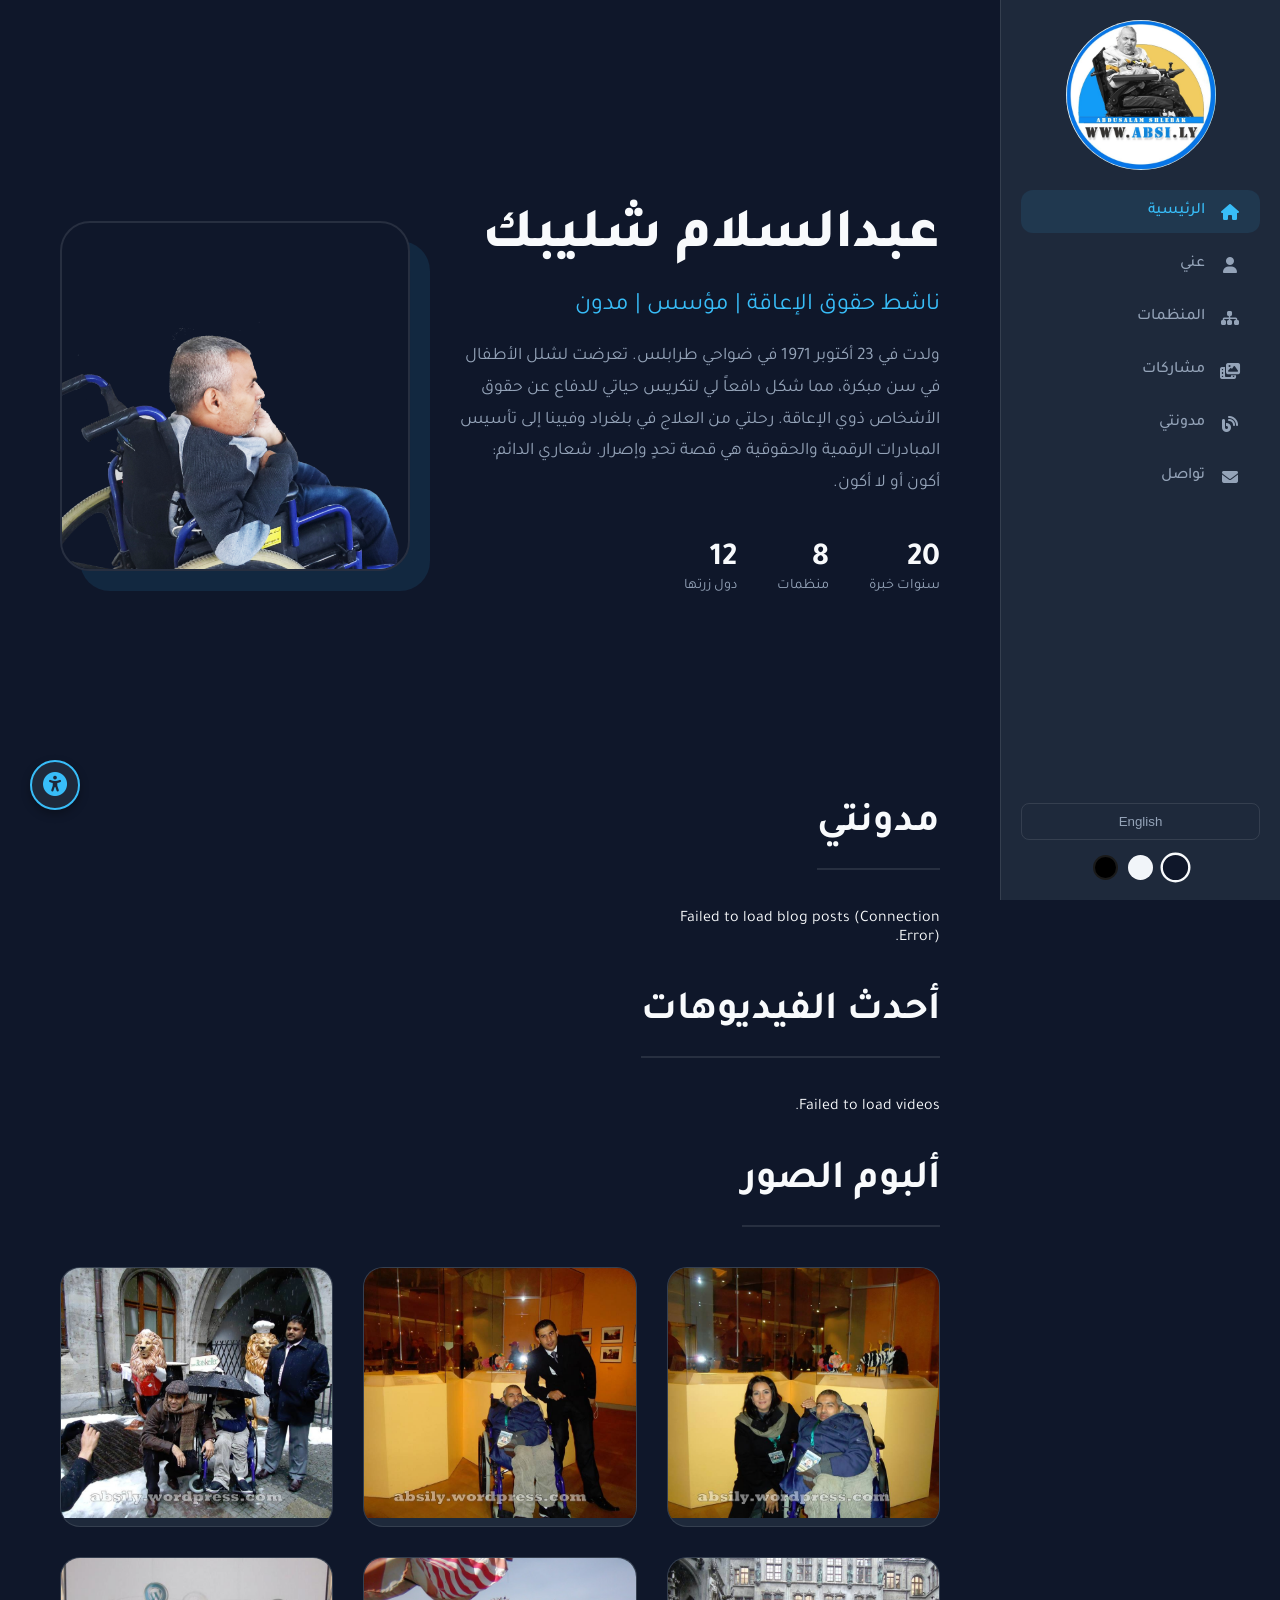
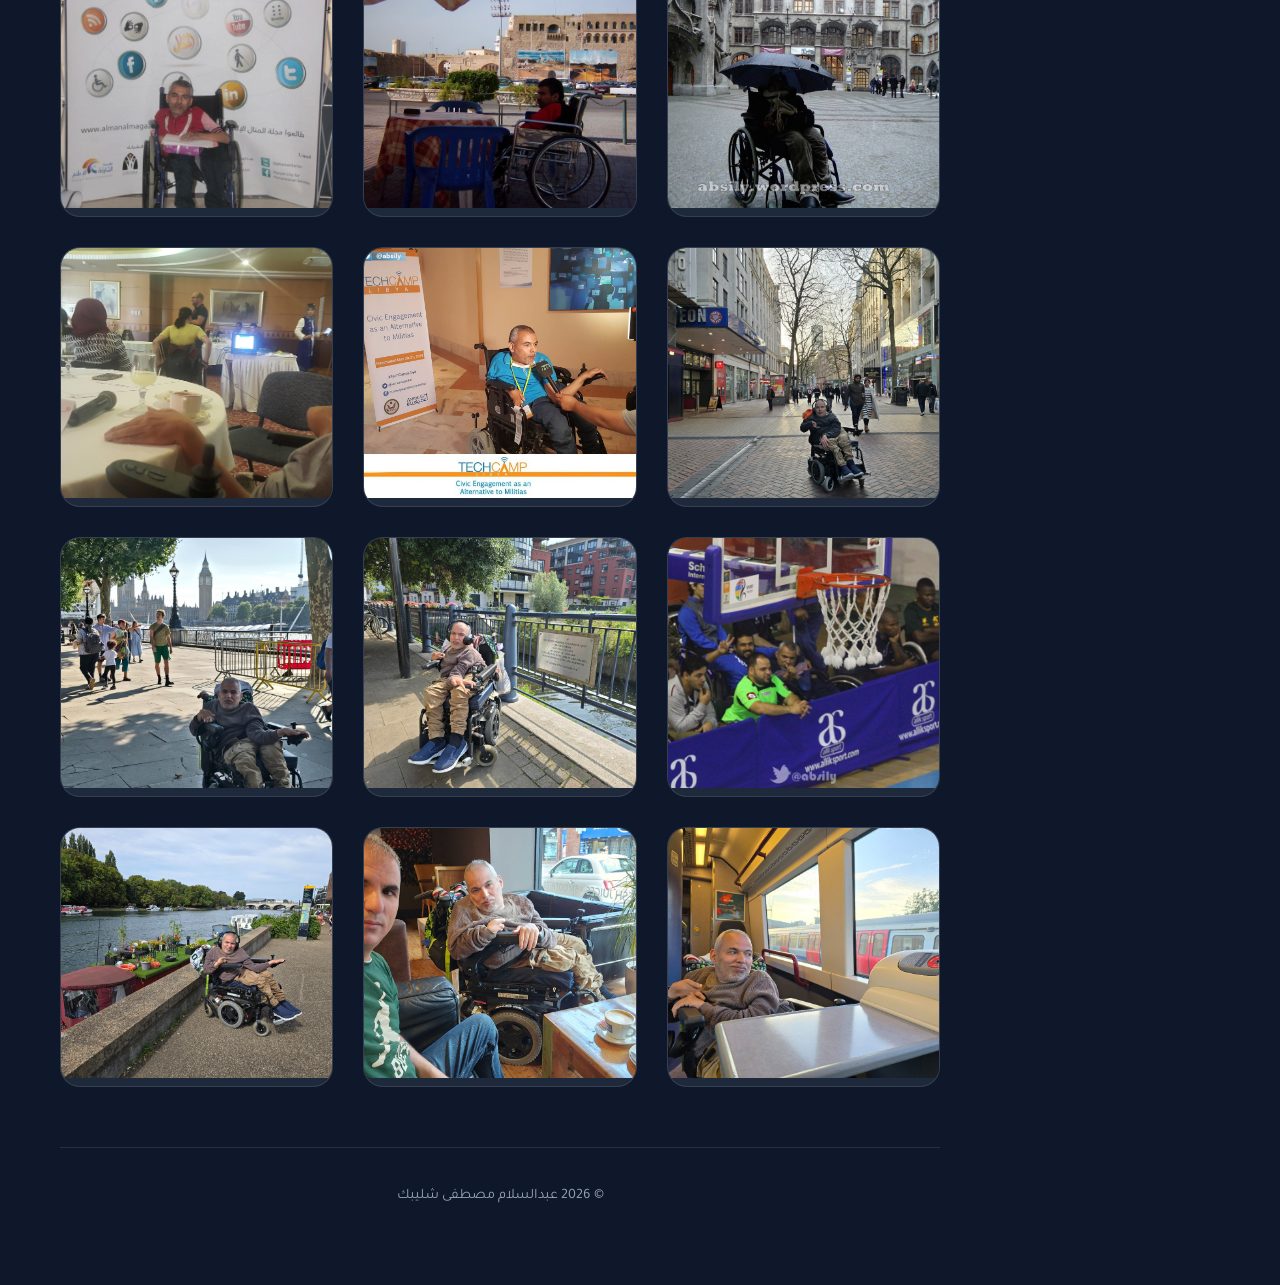
<file: index.html>
<!DOCTYPE html>
<html lang="ar" dir="rtl">

<head>
  <meta charset="UTF-8">
  <meta name="viewport" content="width=device-width, initial-scale=1.0">
  <title>عبدالسلام شليبك | Abdusalam Shlebak</title>
  <link rel="icon" href="assets/favicon.jpg" type="image/jpeg">
  <link rel="stylesheet" href="https://cdnjs.cloudflare.com/ajax/libs/font-awesome/6.4.0/css/all.min.css">
  <link rel="stylesheet" href="style.css?v=120">
  <link
    href="https://fonts.googleapis.com/css2?family=Tajawal:wght@300;400;500;700;800&family=Roboto:wght@300;400;500;700&display=swap"
    rel="stylesheet">
  <script src="https://identity.netlify.com/v1/netlify-identity-widget.js"></script>
  <script>
    if (window.netlifyIdentity) {
      window.netlifyIdentity.on("init", user => {
        if (!user) {
          window.netlifyIdentity.on("login", () => {
            document.location.href = "/admin/";
          });
        }
      });
    }
  </script>
</head>

<body>

  <!-- Sidebar Navigation -->
  <aside class="sidebar">
    <div class="logo">
      <img src="assets/favicon.jpg" alt="ABSI.LY Logo" style="width: 100%; max-width: 150px; border-radius: 50%;">
    </div>

    <nav class="nav-menu">
      <a href="#" class="nav-item active" onclick="setPage('home'); return false;">
        <i class="fa-solid fa-house"></i>
        <span data-i18n="home">الرئيسية</span>
      </a>
      <a href="#" class="nav-item" onclick="setPage('about'); return false;">
        <i class="fa-solid fa-user"></i>
        <span data-i18n="about">عني</span>
      </a>
      <div class="nav-item" onclick="setPage('orgs')"><i class="fa-solid fa-sitemap"></i> <span
          data-i18n="orgs">المنظمات</span></div>
      <div class="nav-item" onclick="setPage('media')"><i class="fa-solid fa-photo-film"></i> <span
          data-i18n="media">مشاركات</span></div>
      <a href="https://www.absi.cc" target="_blank" class="nav-item">
        <i class="fa-solid fa-blog"></i>
        <span data-i18n="blog">مدونتي</span>
      </a>
      <a href="#" class="nav-item" onclick="setPage('contact'); return false;">
        <i class="fa-solid fa-envelope"></i>
        <span data-i18n="contact">تواصل</span>
      </a>
    </nav>

    <div class="sidebar-footer">
      <button class="lang-btn" onclick="toggleLang()">English</button>
      <div class="theme-switcher">
        <div class="theme-btn" style="background: #0f172a;" onclick="setTheme('default')" title="Dark"></div>
        <div class="theme-btn" style="background: #f1f5f9;" onclick="setTheme('light')" title="Light"></div>
        <div class="theme-btn" style="background: #000000;" onclick="setTheme('gold')" title="Gold"></div>
      </div>
    </div>
  </aside>

  <!-- Main Content Area -->
  <main class="main-content" id="app">
    <!-- Content injected by JS -->
  </main>

  <!-- Mobile Bottom Nav -->
  <nav class="mobile-nav">
    <a href="#" class="mobile-item active" onclick="setPage('home'); return false;"><i
        class="fa-solid fa-house"></i></a>
    <a href="#" class="mobile-item" onclick="setPage('about'); return false;"><i class="fa-solid fa-user"></i></a>
    <a href="#" class="mobile-item" onclick="setPage('orgs'); return false;"><i class="fa-solid fa-building"></i></a>
    <a href="#" class="mobile-item" onclick="setPage('media'); return false;"><i class="fa-solid fa-photo-film"></i></a>
    <a href="https://www.absi.cc" target="_blank" class="mobile-item"><i class="fa-solid fa-blog"></i></a>
    <a href="#" class="mobile-item" onclick="toggleLang(); return false;"><i class="fa-solid fa-globe"></i></a>
    <a href="#" class="mobile-item" onclick="cycleTheme(); return false;"><i class="fa-solid fa-palette"></i></a>
  </nav>

  <!-- Scroll to Top Button -->
  <button id="scrollTopBtn" title="Go to top"><i class="fa-solid fa-arrow-up"></i></button>

  <!-- Accessibility Widget -->
  <div class="accessibility-widget">
    <button id="accessBtn" title="Accessibility Menu"><i class="fa-solid fa-universal-access"></i></button>
    <div class="access-panel" id="accessPanel">
      <h3 data-i18n="accessTitle">Accessibility</h3>
      <button onclick="toggleAccessClass('large-text')"><i class="fa-solid fa-text-height"></i> <span
          data-i18n="accessText">Text Resize</span></button>
      <button onclick="toggleAccessClass('gray-mode')"><i class="fa-solid fa-eye-slash"></i> <span
          data-i18n="accessGray">Grayscale</span></button>
      <button onclick="toggleAccessClass('high-contrast')"><i class="fa-solid fa-adjust"></i> <span
          data-i18n="accessContrast">High Contrast</span></button>
      <button onclick="toggleAccessClass('underline-links')"><i class="fa-solid fa-link"></i> <span
          data-i18n="accessLinks">Underline Links</span></button>
      <button onclick="resetAccess()" class="reset-btn"><i class="fa-solid fa-rotate-right"></i> <span
          data-i18n="accessReset">Reset</span></button>
    </div>
  </div>

  <script>
    // --- DATA ---
    // Default Data (Fallback for local viewing)
    let DATA = {
      person: {
        name_ar: "عبدالسلام شليبك",
        name_en: "Abdusalam Shlebak",
        title_ar: "ناشط حقوق الإعاقة | مؤسس | مدون",
        title_en: "Disability Rights Activist | Founder | Blogger",
        bio_ar: "ولدت في 23 أكتوبر 1971 في ضواحي طرابلس. تعرضت لشلل الأطفال في سن مبكرة، مما شكل دافعاً لي لتكريس حياتي للدفاع عن حقوق الأشخاص ذوي الإعاقة. رحلتي من العلاج في بلغراد وفيينا إلى تأسيس المبادرات الرقمية والحقوقية هي قصة تحدٍ وإصرار. شعاري الدائم: أكون أو لا أكون.",
        bio_en: "Born on October 23, 1971, in the suburbs of Tripoli. I contracted polio at an early age, which motivated me to dedicate my life to advocating for disability rights. My journey from treatment in Belgrade and Vienna to founding digital and human rights initiatives is a story of challenge and determination. My motto: To be or not to be.",
        email: "info@absi.ly",
        image: "https://www.absi.ly/wp-content/uploads/2023/01/absi1.jpg",
        hero_image: "https://www.absi.ly/wp-content/uploads/2023/01/Absi.png"
      },
      stats: { years: 20, orgs: 8, countries: 12 },
      social: {
        twitter: "https://twitter.com/absily",
        facebook: "http://www.facebook.com/absily",
        linkedin: "http://www.linkedin.com/pub/abdusalam-shlebak/53/569/1a1"
      },
      timeline: [
        { year: "1976-1982", title_ar: "رحلة العلاج والتعليم", title_en: "Treatment & Education", desc_ar: "سافرت إلى بلغراد للعلاج وعمري 5 سنوات. درست الابتدائية هناك وتعلمت اللغة الصربية.", desc_en: "Traveled to Belgrade for treatment at age 5. Completed primary school there and learned Serbian." },
        { year: "1983", title_ar: "العودة والبحث", title_en: "Return & Search", desc_ar: "عدت إلى ليبيا ثم سافرت إلى فيينا للعلاج. واجهت صعوبات في الاندماج بسبب غياب البنية التحتية.", desc_en: "Returned to Libya then traveled to Vienna for treatment. Faced integration challenges due to lack of infrastructure." },
        { year: "1980s-90s", title_ar: "التعلم الذاتي", title_en: "Self-Learning", desc_ar: "بدأت رحلة التعلم الذاتي من خلال البرامج التلفزيونية والوثائقية لتوسيع مداركي.", desc_en: "Started a self-learning journey through TV programs and documentaries to expand my knowledge." },
        { year: "2004", title_ar: "الانطلاق الرقمي", title_en: "Digital Launch", desc_ar: "أطلقت أول موقع إلكتروني لي 'جنزور ماي هوم'. كانت انطلاقتي نحو عالم التصميم.", desc_en: "Launched my first website 'Janzour My Home'. My start in the world of web design." },
        { year: "2006", title_ar: "المنتديات", title_en: "Forums", desc_ar: "بدأت النشاط في المنتديات الليبية (شباب ليبيا، أويا) كمشرف قسم البرامج.", desc_en: "Started activity in Libyan forums (Libya Youth, Oea) as a software section moderator." },
        { year: "2007", title_ar: "يوتيوب وفيسبوك", title_en: "YouTube & Facebook", desc_ar: "أطلقت قناة 'جنزور كم' على يوتيوب وانضممت لفيسبوك.", desc_en: "Launched 'Janzour.com' channel on YouTube and joined Facebook." },
        { year: "2008", title_ar: "اللجنة البارالمبية", title_en: "Paralympic Committee", desc_ar: "انضممت لمكتب الإعلام باللجنة البارالمبية الليبية وعملت كمصمم للموقع.", desc_en: "Joined the Media Office of the Libyan Paralympic Committee and worked as a web designer." },
        { year: "2009", title_ar: "مؤتمر المرأة ذات الإعاقة", title_en: "Women with Disabilities Conf", desc_ar: "المؤتمر الأول للمرأة ذات الإعاقة بالمغرب العربي - طرابلس.", desc_en: "First Conference for Women with Disabilities in the Arab Maghreb - Tripoli." },
        { year: "2009", title_ar: "مؤتمر الإعاقات الذهنية", title_en: "Intellectual Disabilities Conf", desc_ar: "مؤتمر سياسات التعامل مع الإعاقات الذهنية بالوطن العربي - بنغازي.", desc_en: "Conference on Policies for Dealing with Intellectual Disabilities in the Arab World - Benghazi." },
        { year: "2009", title_ar: "التدوين", title_en: "Blogging", desc_ar: "بدأت التدوين عبر مدونة absily.wordpress.com عن حقوق ذوي الإعاقة.", desc_en: "Started blogging via absily.wordpress.com about disability rights." },
        { year: "2010", title_ar: "بطولة العالم لكرة الجلوس", title_en: "Sitting Volleyball Worlds", desc_ar: "مرافق إعلامي لموقع اللجنة البارالمبية في أوكلاهوما، أمريكا.", desc_en: "Media Attaché for the Paralympic Committee website in Oklahoma, USA." },
        { year: "2010", title_ar: "دورة إدارة المحتوى", title_en: "Content Management Course", desc_ar: "دورة في إدارة المحتوى (لوحة التحكم جملة).", desc_en: "Course in Content Management (Joomla Control Panel)." },
        { year: "2011", title_ar: "رحلة ميونخ الثقافية", title_en: "Munich Cultural Trip", desc_ar: "رحلة مع الشباب المتفوقين على مستوى ليبيا (يناير).", desc_en: "Trip with outstanding Libyan youth (January)." },
        { year: "2011", title_ar: "ملتقى ألعاب القوى", title_en: "Athletics Meeting", desc_ar: "مرافق إعلامي للجنة البارالمبية الليبية في الملتقى الدولي لألعاب القوى - تونس.", desc_en: "Media Attaché for the Libyan Paralympic Committee at the International Athletics Meeting - Tunis." },
        { year: "2012", title_ar: "ملتقى المنال", title_en: "Al Manal Forum", desc_ar: "ملتقى المنال للإعاقة والإعلام الاجتماعي - الشارقة.", desc_en: "Al Manal Forum for Disability and Social Media - Sharjah.", img: "https://www.absi.ly/wp-content/uploads/2023/01/250811_409774722400098_2046112620_n.jpg" },
        { year: "2012", title_ar: "أولمبياد لندن", title_en: "London Paralympics", desc_ar: "مرافق إعلامي لألعاب البارالمبية بلندن.", desc_en: "Media Attaché for the London Paralympics." },
        { year: "2013", title_ar: "الصحافة الإلكترونية", title_en: "Electronic Journalism", desc_ar: "الدورة الأخيرة للصحافة الإلكترونية تحت إشراف فرانس 24.", desc_en: "Final course on Electronic Journalism supervised by France 24." },
        { year: "2013", title_ar: "ليبيا بلوق", title_en: "Libya Blog", desc_ar: "مشرف موقع ليبيا بلوق (مدونات ليبية).", desc_en: "Supervisor of Libya Blog (Libyan Blogs)." },
        { year: "2013", title_ar: "بطولة آسيا لرفعات القوة", title_en: "Asian Powerlifting Champ", desc_ar: "مرافق إعلامي للبطولة المفتوحة في كوالالمبور، ماليزيا.", desc_en: "Media Attaché for the Open Championship in Kuala Lumpur, Malaysia." },
        { year: "2014", title_ar: "مشروع القيادة", title_en: "Leadership Project", desc_ar: "الملتقى المغاربي حول مشروع القيادة للأشخاص ذوي الإعاقة - الحمامات، تونس.", desc_en: "Maghreb Forum on Leadership Project for Persons with Disabilities - Hammamet, Tunisia." },
        { year: "2015", title_ar: "مؤتمر الحوار الإقليمي", title_en: "Regional Dialogue Conf", desc_ar: "المؤتمر الثالث لإدماج الأشخاص ذوي الإعاقة في المشاركة الانتخابية - جاكارتا.", desc_en: "Third Regional Dialogue Conference on Inclusion of Persons with Disabilities in Elections - Jakarta." },
        { year: "2015", title_ar: "ورشة السوشيال ميديا", title_en: "Social Media Workshop", desc_ar: "ورشة عمل حول السوشيال ميديا - اسطنبول.", desc_en: "Workshop on Social Media - Istanbul.", img: "https://www.absi.ly/wp-content/uploads/2023/01/20150814_133333-scaled.jpg" },
        { year: "2015", title_ar: "بطولة أفريقيا للسلة", title_en: "African Basketball Champ", desc_ar: "بطولة أفريقيا لكرة السلة على الكراسي - الجزائر.", desc_en: "African Wheelchair Basketball Championship - Algiers.", img: "https://www.absi.ly/wp-content/uploads/2023/01/25.jpg" },
        { year: "2016", title_ar: "الإعلام والدستور", title_en: "Media & Constitution", desc_ar: "ورشة عمل حول دور وسائل الإعلام في صياغة الدستور - تونس.", desc_en: "Workshop on the Role of Media in Constitution Drafting - Tunis." },
        { year: "2016", title_ar: "تيك كامب ليبيا", title_en: "Tech Camp Libya", desc_ar: "مخيم تيك كامب ليبيا - تونس.", desc_en: "Tech Camp Libya - Tunis." },
        { year: "2016", title_ar: "إمكانية الوصول", title_en: "Web Accessibility", desc_ar: "ورشة عمل لتعزيز إمكانية الوصول للموقع الإلكتروني - تونس.", desc_en: "Workshop on Enhancing Website Accessibility - Tunis." },
        { year: "2016", title_ar: "إعداد المدربين", title_en: "Training of Trainers", desc_ar: "دورة تدريبية في مجال حقوق الأشخاص ذوي الإعاقة - تونس.", desc_en: "Training of Trainers Course in Disability Rights - Tunis." },
        { year: "2017", title_ar: "الإعلام والمشاركة", title_en: "Media & Participation", desc_ar: "دور الإعلام في تعزيز مشاركة الأشخاص ذوي الإعاقة.", desc_en: "Role of Media in Enhancing Participation of Persons with Disabilities." },
        { year: "2020", title_ar: "اليوم العربي للإعاقة", title_en: "Arab Disability Day", desc_ar: "مشاركة في اليوم العربي للأشخاص ذوي الإعاقة (مجمع ليبيا للدراسات المتقدمة).", desc_en: "Participation in Arab Day for Persons with Disabilities (Libya Institute for Advanced Studies)." },
        { year: "2022", title_ar: "حراس الوعي", title_en: "Guardians of Awareness", desc_ar: "ضيف في برنامج حراس الوعي للحديث عن حقوق الأشخاص ذوي الإعاقة.", desc_en: "Guest on 'Guardians of Awareness' program discussing disability rights.", img: "https://www.absi.ly/wp-content/uploads/2023/01/295813615_10227801380280111_7189969978524375630_n-1.jpg" },
        { year: "2024", title_ar: "حوكمة الإنترنت", title_en: "Internet Governance", desc_ar: "مدرسة ليبيا لحوكمة الإنترنت: قضايا ذوي الإعاقة وإمكانية الوصول.", desc_en: "Libya School of Internet Governance: Disability Issues and Accessibility." },
        { year: "2025", title_ar: "معرض الكتاب الدولي", title_en: "Intl Book Fair", desc_ar: "معرض النيابة العامة الدولي للكتاب (ثقافة حقوقية).", desc_en: "Public Prosecution International Book Fair (Rights Culture)." }
      ],
      achievements: [
        { icon: "fa-globe", title_ar: "مؤتمرات دولية", title_en: "Intl Conferences", items_ar: ["مؤتمر المرأة ذات الإعاقة (2009)", "مؤتمر جاكارتا (2015)"], items_en: ["Women w/ Disabilities Conf (2009)", "Jakarta Conf (2015)"] },
        { icon: "fa-camera", title_ar: "تغطيات إعلامية", title_en: "Media Coverage", items_ar: ["بطولة العالم لكرة الجلوس (2010)", "ألعاب لندن البارالمبية (2012)"], items_en: ["Sitting Volleyball Worlds (2010)", "London Paralympics (2012)"] },
        { icon: "fa-laptop-code", title_ar: "ورش عمل", title_en: "Workshops", items_ar: ["دورة إدارة المحتوى (2010)", "مخيم تيك كامب تونس (2016)"], items_en: ["Content Management (2010)", "Tech Camp Tunisia (2016)"] },
        { icon: "fa-newspaper", title_ar: "مقالات ولقاءات", title_en: "Articles & Interviews", items_ar: ["ضيف في برنامج حراس الوعي", "اليوم الوطني لتقنية المعلومات", "التدوين الليبي كإعلام بديل"], items_en: ["Guest on 'Guardians of Awareness'", "National IT Day", "Libyan Blogging as Alternative Media"] }
      ],
      orgs_data: [
        { name_ar: "اللجنة البارالمبية الليبية", name_en: "Libyan Paralympic Committee", role_ar: "عضو مكتب الإعلام ومصمم الموقع", role_en: "Media Office Member & Web Designer", img: "https://www.absi.ly/wp-content/uploads/2023/01/2013_06_25-Logo-NPCLibya.png" },
        { name_ar: "أولمبياد ليبيا الخاص", name_en: "Libyan Special Olympics", role_ar: "مؤسس الموقع وصفحات التواصل", role_en: "Founder of Website & Social Media", img: "https://www.absi.ly/wp-content/uploads/2023/01/9h7YzDD9_400x400.jpg" },
        { name_ar: "ARABPARA", name_en: "ARABPARA", role_ar: "مؤسس", role_en: "Founder", img: "https://www.absi.ly/wp-content/uploads/2023/01/295293256_452280150238546_8882066994047620019_n-768x768.png" },
        { name_ar: "المنتدى الليبي لحقوق ذوي الإعاقة", name_en: "Libyan Forum for Disability Rights", role_ar: "مؤسس", role_en: "Founder", img: "" },
        { name_ar: "زيكم زينا", name_en: "Zaykomzayana", role_ar: "مؤسس المنظمة", role_en: "Founder", img: "" },
        { name_ar: "الهيئة العامة لصندوق التضامن", name_en: "General Authority for Social Solidarity", role_ar: "مؤسس صفحات التواصل", role_en: "Social Media Founder", img: "" }
      ]
    };

    // Try to fetch updated data (for CMS/Server), fall back to default if fails (Local)
    fetch('assets/data.json')
      .then(response => {
        if (!response.ok) throw new Error("Network response was not ok");
        return response.json();
      })
      .then(data => {
        console.log("Loaded data from CMS file");
        DATA = data;
        updateUI();
        renderHome();
      })
      .catch(error => console.log('Running in local mode with default data (CMS requires server)'));

    const STRINGS = {
      home: { ar: "الرئيسية", en: "Home" },
      about: { ar: "عني", en: "About" },
      orgs: { ar: "المنظمات", en: "Organizations" },
      media: { ar: "مشاركات", en: "Participations" },
      blog: { ar: "مدونتي", en: "My Blog" },
      contact: { ar: "تواصل", en: "Contact" },
      readMore: { ar: "اقرأ المزيد", en: "Read More" },
      years: { ar: "سنوات خبرة", en: "Years Exp" },
      orgs_count: { ar: "منظمات", en: "Organizations" },
      countries: { ar: "دول زرتها", en: "Countries Visited" },
      accessTitle: { ar: "سهولة الوصول", en: "Accessibility" },
      accessText: { ar: "تكبير الخط", en: "Text Resize" },
      accessGray: { ar: "تدرج رمادي", en: "Grayscale" },
      accessContrast: { ar: "تباين عالي", en: "High Contrast" },
      accessLinks: { ar: "تسطير الروابط", en: "Underline Links" },
      accessReset: { ar: "إعادة تعيين", en: "Reset" }
    };

    let lang = "ar";

    // Theme Logic
    function setTheme(themeName) {
      document.documentElement.setAttribute('data-theme', themeName);
      localStorage.setItem('theme', themeName);

      // Update active state of buttons
      document.querySelectorAll('.theme-btn').forEach(btn => {
        btn.classList.remove('active');
        if (btn.getAttribute('onclick').includes(themeName)) {
          btn.classList.add('active');
        }
      });
    }

    // Load saved theme
    const savedTheme = localStorage.getItem('theme') || 'default';
    setTheme(savedTheme);

    function toggleLang() {
      lang = lang === "ar" ? "en" : "ar";
      document.documentElement.lang = lang;
      document.documentElement.dir = lang === "ar" ? "rtl" : "ltr";
      document.querySelector('.lang-btn').innerText = lang === "ar" ? "English" : "العربية";
      updateUI();
      // Re-render current active page to update content
      const activePage = document.querySelector('.nav-item.active').getAttribute('onclick').match(/'([^']+)'/)[1];
      setPage(activePage);
    }

    function updateUI() {
      document.querySelectorAll('[data-i18n]').forEach(el => {
        el.innerText = STRINGS[el.dataset.i18n][lang];
      });
    }

    function cycleTheme() {
      const current = localStorage.getItem('theme') || 'default';
      const themes = ['default', 'light', 'gold'];
      const nextIndex = (themes.indexOf(current) + 1) % themes.length;
      setTheme(themes[nextIndex]);
    }

    function setPage(page) {
      // Update Active State
      document.querySelectorAll('.nav-item, .mobile-item').forEach(el => el.classList.remove('active'));

      // Find elements that link to this page and add active class
      const selector = `.nav-item[onclick*="'${page}'"], .mobile-item[onclick*="'${page}'"]`;
      document.querySelectorAll(selector).forEach(el => el.classList.add('active'));

      const app = document.getElementById('app');
      app.style.opacity = 0;

      setTimeout(() => {
        if (page === 'home') renderHome();
        else if (page === 'about') renderAbout();
        else if (page === 'orgs') renderOrgs();
        else if (page === 'media') renderMedia();
        else if (page === 'contact') renderContact();

        app.style.opacity = 1;
        window.scrollTo(0, 0);
      }, 300);
    }

    function renderHome() {
      const d = DATA.person;
      const s = DATA.stats;
      document.getElementById('app').innerHTML = `
                <section class="hero">
                    <div class="hero-text">
                        <h1>${lang === 'ar' ? d.name_ar : d.name_en}</h1>
                        <p class="subtitle">${lang === 'ar' ? d.title_ar : d.title_en}</p>
                        <p class="bio">${lang === 'ar' ? d.bio_ar : d.bio_en}</p>
                        <div class="stats-row">
                            <div class="stat"><b>${s.years}</b> <span>${STRINGS.years[lang]}</span></div>
                            <div class="stat"><b>${s.orgs}</b> <span>${STRINGS.orgs_count[lang]}</span></div>
                            <div class="stat"><b>${s.countries}</b> <span>${STRINGS.countries[lang]}</span></div>
                        </div>
                    </div>
                    <div class="hero-img">
                        <img src="assets/hero_profile.png" onerror="this.src='assets/profile.jpg'">
                    </div>
                </section>

                <section class="page-section" id="blog-section">
                    <h2>${STRINGS.blog[lang]}</h2>
                    <div class="grid" id="blog-grid">
                        <p>Loading posts...</p>
                    </div>
                </section>

                <section class="page-section" id="video-section">
                    <h2>${lang === 'ar' ? 'أحدث الفيديوهات' : 'Latest Videos'}</h2>
                    <div class="grid" id="video-grid">
                        <p>Loading videos...</p>
                    </div>
                </section>

                <section class="page-section" id="album-section">
                    <h2>${lang === 'ar' ? 'ألبوم الصور' : 'Photo Album'}</h2>
                    <div class="grid album-grid">
                        <div class="card album-card"><img src="assets/album_1.jpg" onclick="window.open(this.src)"></div>
                        <div class="card album-card"><img src="assets/album_2.jpg" onclick="window.open(this.src)"></div>
                        <div class="card album-card"><img src="assets/album_3.jpg" onclick="window.open(this.src)"></div>
                        <div class="card album-card"><img src="assets/album_4.jpg" onclick="window.open(this.src)"></div>
                        <div class="card album-card"><img src="assets/album_5.jpg" onclick="window.open(this.src)"></div>
                        <div class="card album-card"><img src="assets/album_6.jpg" onclick="window.open(this.src)"></div>
                        <div class="card album-card"><img src="assets/album_7.jpg" onclick="window.open(this.src)"></div>
                        <div class="card album-card"><img src="assets/album_8.jpg" onclick="window.open(this.src)"></div>
                        <div class="card album-card"><img src="assets/album_9.jpg" onclick="window.open(this.src)"></div>
                        <div class="card album-card"><img src="assets/album_10.jpg" onclick="window.open(this.src)"></div>
                        <div class="card album-card"><img src="assets/album_11.jpg" onclick="window.open(this.src)"></div>
                        <div class="card album-card"><img src="assets/album_12.jpg" onclick="window.open(this.src)"></div>
                        <div class="card album-card"><img src="assets/album_13.jpg" onclick="window.open(this.src)"></div>
                        <div class="card album-card"><img src="assets/album_14.jpg" onclick="window.open(this.src)"></div>
                        <div class="card album-card"><img src="assets/album_15.jpg" onclick="window.open(this.src)"></div>
                    </div>
                </section>

                <footer class="main-footer">
                    <p>&copy; <span id="year"></span> ${lang === 'ar' ? 'عبدالسلام مصطفى شليبك' : 'Abdusalam Mustafa Shlebak'}</p>
                </footer>
            `;
      document.getElementById('year').innerText = new Date().getFullYear();
      fetchAndRenderBlogPosts();
      fetchAndRenderYouTubeVideos();
    }

    function fetchAndRenderYouTubeVideos() {
      const videoGrid = document.getElementById('video-grid');
      // Using rss2json to fetch YouTube RSS feed
      const rssUrl = 'https://www.youtube.com/feeds/videos.xml?user=janzourcom';
      const apiUrl = `https://api.rss2json.com/v1/api.json?rss_url=${encodeURIComponent(rssUrl)}`;

      fetch(apiUrl)
        .then(response => response.json())
        .then(data => {
          if (data.status === 'ok' && data.items) {
            let videoHTML = '';
            // Take first 3 items
            data.items.slice(0, 3).forEach(item => {
              const title = item.title;
              const link = item.link;
              const img = item.thumbnail; // YouTube RSS provides high quality thumbnails

              videoHTML += `
                <a href="${link}" target="_blank" class="card blog-card video-card">
                    <div class="blog-thumb" style="background-image:url('${img}'); position:relative;">
                        <div style="position:absolute; top:50%; left:50%; transform:translate(-50%, -50%); background:rgba(0,0,0,0.6); width:50px; height:50px; border-radius:50%; display:flex; align-items:center; justify-content:center;">
                            <i class="fa-solid fa-play" style="color:white; font-size:20px;"></i>
                        </div>
                    </div>
                    <h3>${title}</h3>
                    <span>${lang === 'ar' ? 'شاهد الفيديو' : 'Watch Video'} <i class="fa-brands fa-youtube" style="color:red;"></i></span>
                </a>
              `;
            });
            videoGrid.innerHTML = videoHTML;
          } else {
            videoGrid.innerHTML = '<p>No videos found.</p>';
          }
        })
        .catch(error => {
          console.error('Error fetching YouTube feed:', error);
          videoGrid.innerHTML = '<p>Failed to load videos.</p>';
        });
    }

    function fetchAndRenderBlogPosts() {
      const blogGrid = document.getElementById('blog-grid');
      blogGrid.innerHTML = '<p>Loading posts...</p>';

      if (lang === 'ar') {
        // Arabic: Blogger Feed (JSONP)
        window.handleBlogPosts = function (data) {
          const posts = data.feed.entry;
          let blogHTML = '';
          if (posts) {
            posts.forEach(post => {
              const title = post.title.$t;
              let link = '#';
              if (post.link) {
                const altLink = post.link.find(l => l.rel === 'alternate');
                if (altLink) link = altLink.href;
              }

              let img = 'assets/placeholder.jpg';
              if (post.media$thumbnail) {
                img = post.media$thumbnail.url.replace('s72-c', 's600');
              } else {
                const content = post.content ? post.content.$t : '';
                const imgMatch = content.match(/<img[^>]+src="([^">]+)"/);
                if (imgMatch) img = imgMatch[1];
              }

              blogHTML += createBlogCard(link, img, title);
            });
            blogGrid.innerHTML = blogHTML;
          } else {
            blogGrid.innerHTML = '<p>No posts found.</p>';
          }
        };

        const script = document.createElement('script');
        script.src = 'https://www.absi.cc/feeds/posts/default?alt=json-in-script&callback=handleBlogPosts&max-results=3';
        script.onerror = function () {
          blogGrid.innerHTML = '<p>Failed to load blog posts (Connection Error).</p>';
        };
        document.body.appendChild(script);

      } else {
        // English: Substack Feed (via rss2json)
        const rssUrl = 'https://absily.substack.com/feed';
        const apiUrl = `https://api.rss2json.com/v1/api.json?rss_url=${encodeURIComponent(rssUrl)}`;

        fetch(apiUrl)
          .then(response => response.json())
          .then(data => {
            if (data.status === 'ok' && data.items) {
              let blogHTML = '';
              // Take first 3 items
              data.items.slice(0, 3).forEach(item => {
                const title = item.title;
                const link = item.link;
                let img = item.thumbnail;

                // If no thumbnail in feed, try to extract from content
                if (!img || !img.startsWith('http')) {
                  const imgMatch = item.content.match(/<img[^>]+src="([^">]+)"/);
                  if (imgMatch) img = imgMatch[1];
                  else img = 'assets/placeholder.jpg';
                }

                blogHTML += createBlogCard(link, img, title);
              });
              blogGrid.innerHTML = blogHTML;
            } else {
              blogGrid.innerHTML = '<p>No posts found.</p>';
            }
          })
          .catch(error => {
            console.error('Error fetching Substack feed:', error);
            blogGrid.innerHTML = '<p>Failed to load blog posts.</p>';
          });
      }
    }

    function createBlogCard(link, img, title) {
      return `
        <a href="${link}" target="_blank" class="card blog-card">
            <div class="blog-thumb" style="background-image:url('${img}')"></div>
            <h3>${title}</h3>
            <span>${STRINGS.readMore[lang]} <i class="fa-solid fa-arrow-${lang === 'ar' ? 'left' : 'right'}"></i></span>
        </a>
      `;
    }

    function renderAbout() {
      let timelineHTML = '';
      DATA.timeline.forEach(item => {
        timelineHTML += `
            <div class="timeline-item">
                <div class="year">${item.year}</div>
                <div class="content">
                    <h3>${lang === 'ar' ? item.title_ar : item.title_en}</h3>
                    <p>${lang === 'ar' ? item.desc_ar : item.desc_en}</p>
                    ${item.img ? `<img src="${item.img}" style="width:100%; max-width:300px; margin-top:10px; border-radius:8px; display:block;" onerror="this.style.display='none'">` : ''}
                </div>
            </div>
        `;
      });

      document.getElementById('app').innerHTML = `
                <section class="page-section">
                    <h2>${STRINGS.about[lang]}</h2>
                    <div class="timeline">
                        ${timelineHTML}
                    </div>
                </section>
            `;
    }

    function renderOrgs() {
      let orgsHTML = '';
      DATA.orgs_data.forEach(org => {
        orgsHTML += `
            <div class="card">
                ${org.img ? `<img src="${org.img}" style="width:100%; height:150px; object-fit:contain; margin-bottom:15px;" onerror="this.style.display='none'">` : ''}
                <h3>${lang === 'ar' ? org.name_ar : org.name_en}</h3>
                <p style="font-size:0.9em; color:var(--text-muted); margin-top:5px;">${lang === 'ar' ? org.role_ar : org.role_en}</p>
            </div>
          `;
      });

      document.getElementById('app').innerHTML = `
                <section class="page-section">
                    <h2>${STRINGS.orgs[lang]}</h2>
                    <div class="grid">
                        ${orgsHTML}
                    </div>
                </section>
            `;
    }

    function renderMedia() {
      let achievementsHTML = '';
      DATA.achievements.forEach(ach => {
        const items = lang === 'ar' ? ach.items_ar : ach.items_en;
        const listHTML = items.map(i => `<li>${i}</li>`).join('');
        achievementsHTML += `
            <div class="card media-card">
                <i class="fa-solid ${ach.icon}"></i>
                <h3>${lang === 'ar' ? ach.title_ar : ach.title_en}</h3>
                <ul style="list-style: none; padding: 0; margin-top: 10px; font-size: 0.9em; opacity: 0.8;">
                    ${listHTML}
                </ul>
            </div>
          `;
      });

      document.getElementById('app').innerHTML = `
                <section class="page-section">
                    <h2>${STRINGS.media[lang]}</h2>
                    <div class="grid">
                        ${achievementsHTML}
                    </div>
                </section>
            `;
    }

    function renderContact() {
      document.getElementById('app').innerHTML = `
                <section class="page-section contact-page">
                    <h2>${STRINGS.contact[lang]}</h2>
                    <div class="contact-card">
                        <p><i class="fa-solid fa-envelope"></i> ${DATA.person.email}</p>
                        <div class="social-icons">
                            <a href="${DATA.social.twitter}"><i class="fa-brands fa-twitter"></i></a>
                            <a href="${DATA.social.facebook}"><i class="fa-brands fa-facebook"></i></a>
                            <a href="${DATA.social.linkedin}"><i class="fa-brands fa-linkedin"></i></a>
                        </div>
                    </div>
                </section>
            `;
    }

    // Init
    updateUI();
    renderHome();

    // --- Scroll to Top Logic ---
    const scrollTopBtn = document.getElementById("scrollTopBtn");

    window.onscroll = function () {
      if (document.body.scrollTop > 20 || document.documentElement.scrollTop > 20) {
        scrollTopBtn.style.display = "block";
      } else {
        scrollTopBtn.style.display = "none";
      }
    };

    scrollTopBtn.onclick = function () {
      window.scrollTo({ top: 0, behavior: 'smooth' });
    };

    // --- Accessibility Logic ---
    const accessBtn = document.getElementById("accessBtn");
    const accessPanel = document.getElementById("accessPanel");

    accessBtn.onclick = function () {
      accessPanel.classList.toggle("show");
    };

    function toggleAccessClass(className) {
      document.body.classList.toggle(className);
      // Save preference
      if (document.body.classList.contains(className)) {
        localStorage.setItem(className, 'true');
      } else {
        localStorage.removeItem(className);
      }
    }

    function resetAccess() {
      ['large-text', 'gray-mode', 'high-contrast', 'underline-links'].forEach(cls => {
        document.body.classList.remove(cls);
        localStorage.removeItem(cls);
      });
    }

    // Load Accessibility Preferences
    ['large-text', 'gray-mode', 'high-contrast', 'underline-links'].forEach(cls => {
      if (localStorage.getItem(cls) === 'true') {
        document.body.classList.add(cls);
      }
    });
  </script>
</body>

</html>
</file>
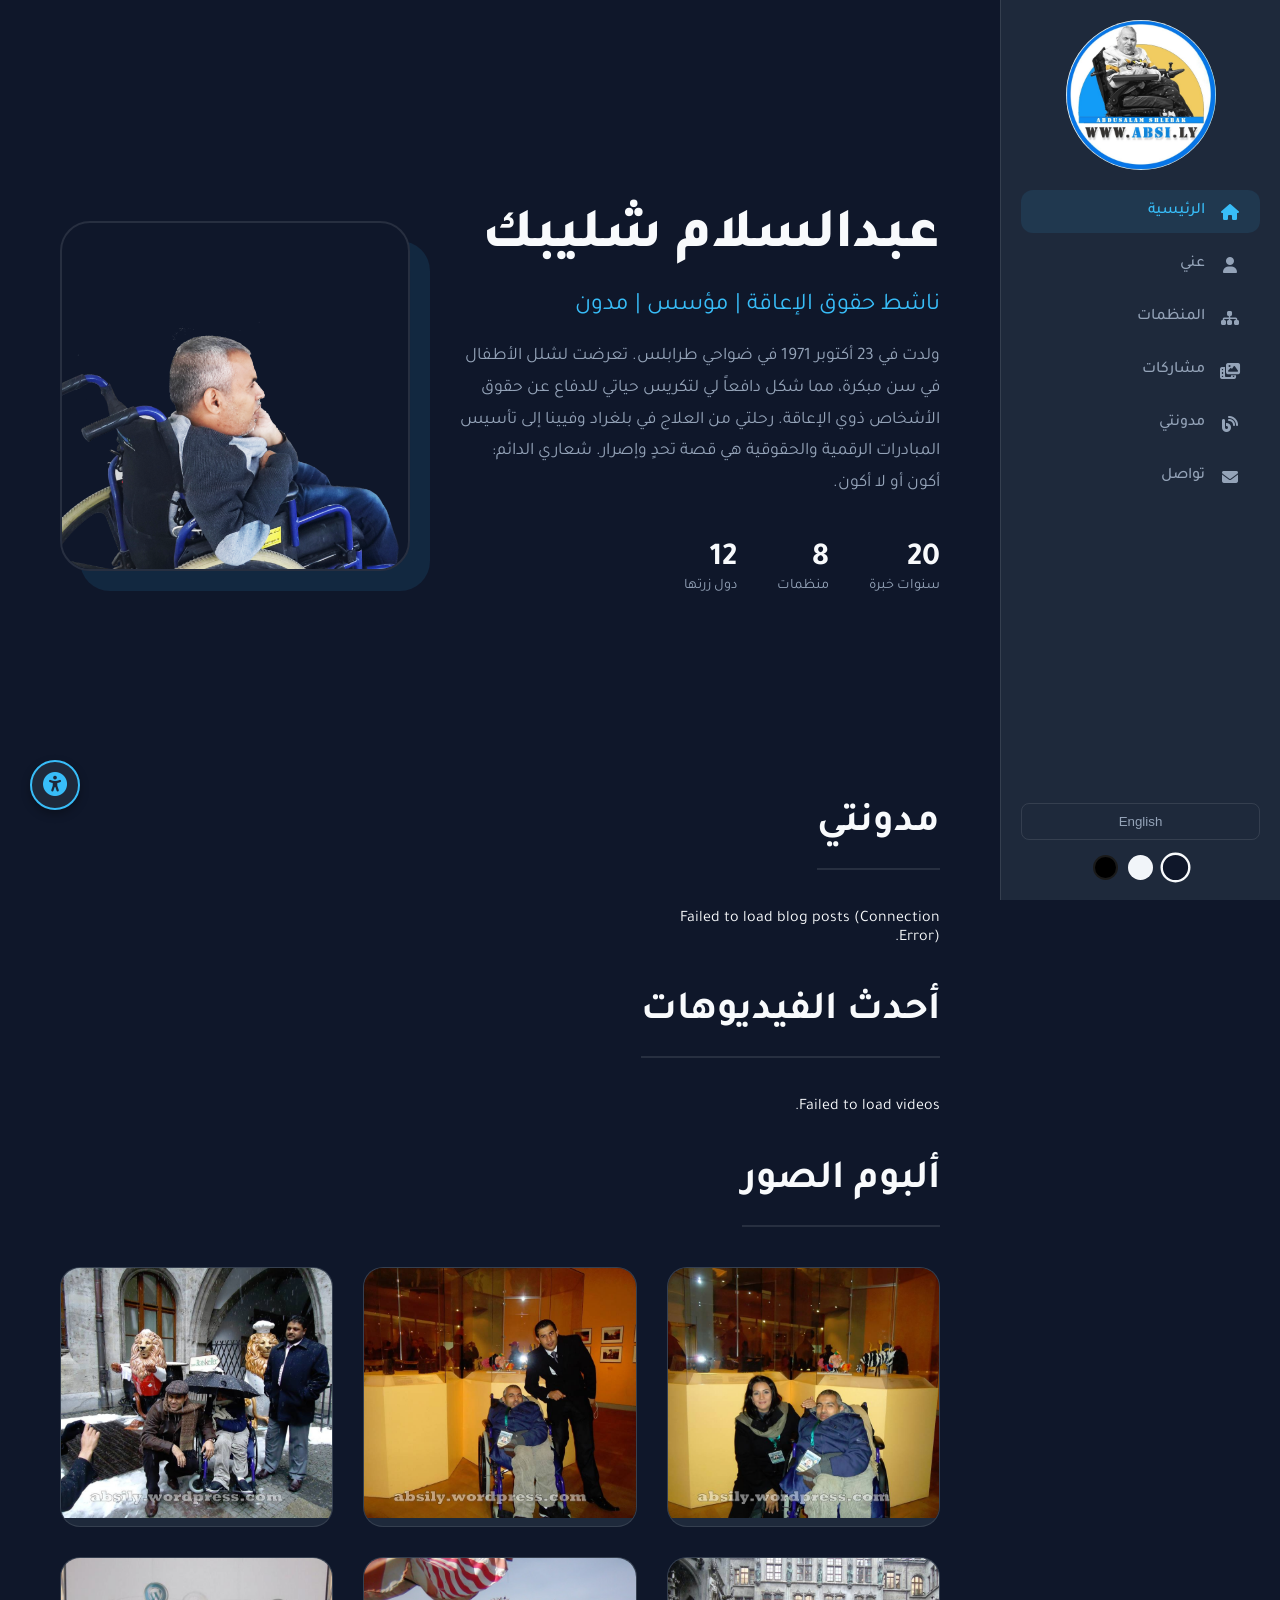
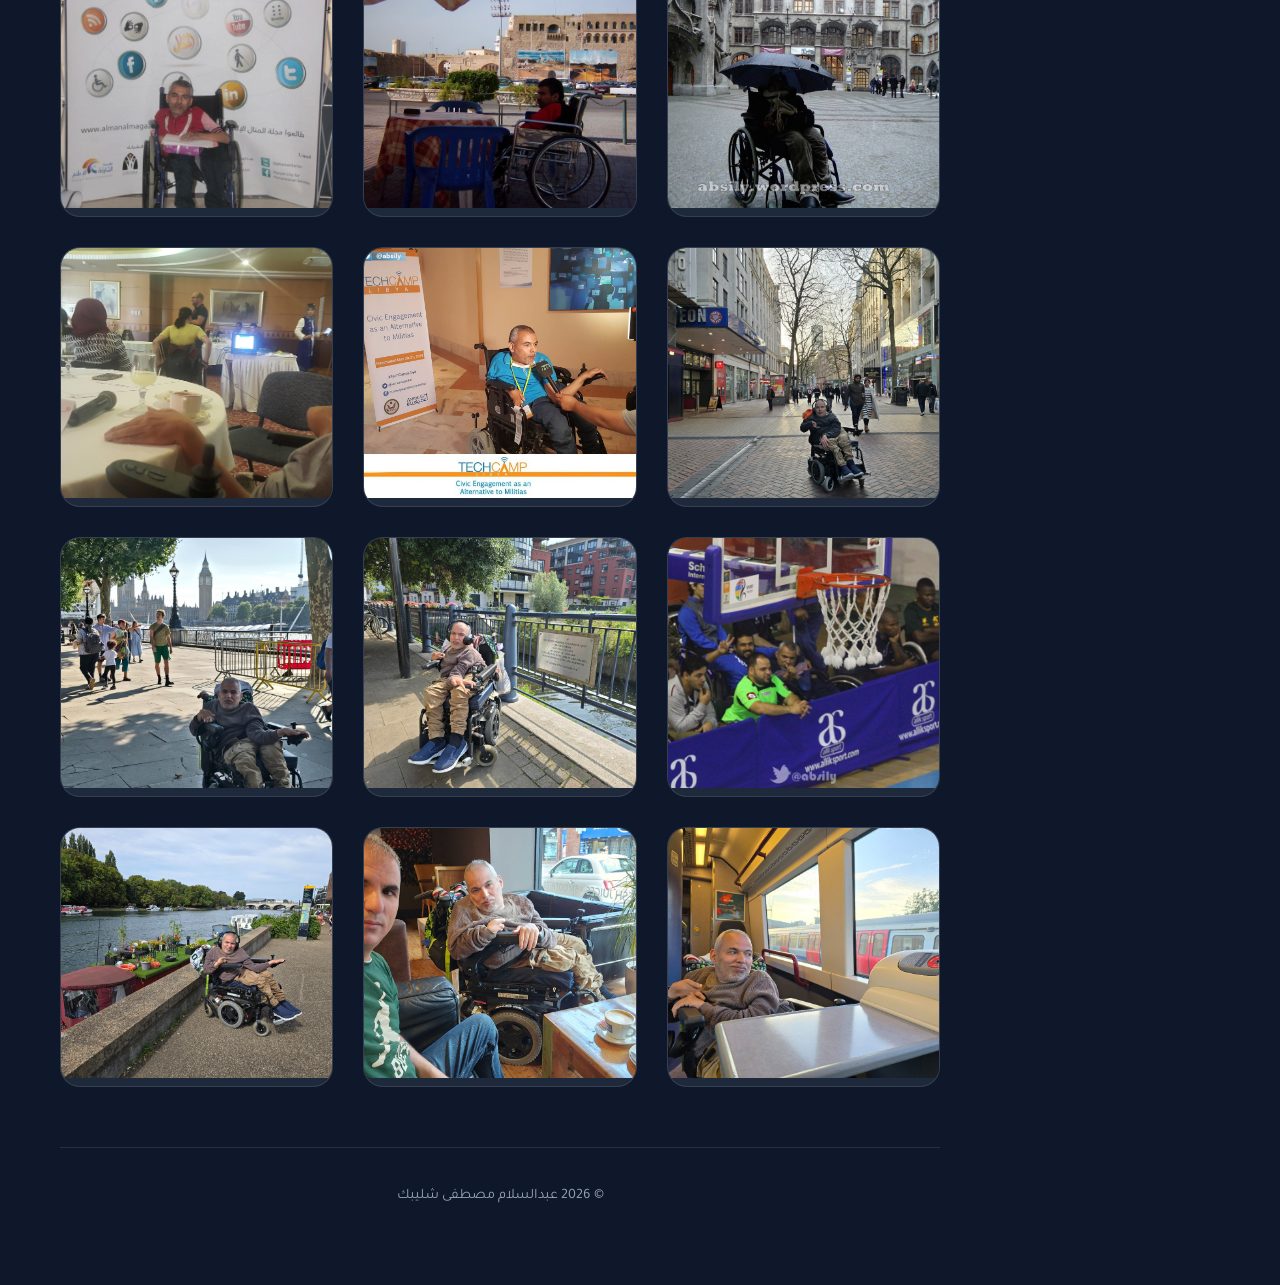
<file: portfilo/index.html>
<!DOCTYPE html>
<html lang="ar" dir="rtl">

<head>
  <meta charset="UTF-8">
  <meta name="viewport" content="width=device-width, initial-scale=1.0">
  <title>عبدالسلام شليبك | Abdusalam Shlebak</title>
  <link rel="icon" href="assets/favicon.jpg" type="image/jpeg">
  <link rel="stylesheet" href="https://cdnjs.cloudflare.com/ajax/libs/font-awesome/6.4.0/css/all.min.css">
  <link rel="stylesheet" href="style.css?v=120">
  <link
    href="https://fonts.googleapis.com/css2?family=Tajawal:wght@300;400;500;700;800&family=Roboto:wght@300;400;500;700&display=swap"
    rel="stylesheet">
</head>

<body>

  <!-- Sidebar Navigation -->
  <aside class="sidebar">
    <div class="logo">
      <img src="assets/favicon.jpg" alt="ABSI.LY Logo" style="width: 100%; max-width: 150px; border-radius: 50%;">
    </div>

    <nav class="nav-menu">
      <a href="#" class="nav-item active" onclick="setPage('home'); return false;">
        <i class="fa-solid fa-house"></i>
        <span data-i18n="home">الرئيسية</span>
      </a>
      <a href="#" class="nav-item" onclick="setPage('about'); return false;">
        <i class="fa-solid fa-user"></i>
        <span data-i18n="about">عني</span>
      </a>
      <div class="nav-item" onclick="setPage('orgs')"><i class="fa-solid fa-sitemap"></i> <span
          data-i18n="orgs">المنظمات</span></div>
      <div class="nav-item" onclick="setPage('media')"><i class="fa-solid fa-photo-film"></i> <span
          data-i18n="media">مشاركات</span></div>
      <a href="https://www.absi.cc" target="_blank" class="nav-item">
        <i class="fa-solid fa-blog"></i>
        <span data-i18n="blog">مدونتي</span>
      </a>
      <a href="#" class="nav-item" onclick="setPage('contact'); return false;">
        <i class="fa-solid fa-envelope"></i>
        <span data-i18n="contact">تواصل</span>
      </a>
    </nav>

    <div class="sidebar-footer">
      <button class="lang-btn" onclick="toggleLang()">English</button>
      <div class="theme-switcher">
        <div class="theme-btn" style="background: #0f172a;" onclick="setTheme('default')" title="Dark"></div>
        <div class="theme-btn" style="background: #f1f5f9;" onclick="setTheme('light')" title="Light"></div>
        <div class="theme-btn" style="background: #000000;" onclick="setTheme('gold')" title="Gold"></div>
      </div>
    </div>
  </aside>

  <!-- Main Content Area -->
  <main class="main-content" id="app">
    <!-- Content injected by JS -->
  </main>

  <!-- Mobile Bottom Nav -->
  <nav class="mobile-nav">
    <a href="#" class="mobile-item active" onclick="setPage('home'); return false;"><i
        class="fa-solid fa-house"></i></a>
    <a href="#" class="mobile-item" onclick="setPage('about'); return false;"><i class="fa-solid fa-user"></i></a>
    <a href="#" class="mobile-item" onclick="setPage('orgs'); return false;"><i class="fa-solid fa-building"></i></a>
    <a href="#" class="mobile-item" onclick="setPage('media'); return false;"><i class="fa-solid fa-photo-film"></i></a>
    <a href="https://www.absi.cc" target="_blank" class="mobile-item"><i class="fa-solid fa-blog"></i></a>
    <a href="#" class="mobile-item" onclick="toggleLang(); return false;"><i class="fa-solid fa-globe"></i></a>
    <a href="#" class="mobile-item" onclick="cycleTheme(); return false;"><i class="fa-solid fa-palette"></i></a>
  </nav>

  <!-- Scroll to Top Button -->
  <button id="scrollTopBtn" title="Go to top"><i class="fa-solid fa-arrow-up"></i></button>

  <!-- Accessibility Widget -->
  <div class="accessibility-widget">
    <button id="accessBtn" title="Accessibility Menu"><i class="fa-solid fa-universal-access"></i></button>
    <div class="access-panel" id="accessPanel">
      <h3 data-i18n="accessTitle">Accessibility</h3>
      <button onclick="toggleAccessClass('large-text')"><i class="fa-solid fa-text-height"></i> <span
          data-i18n="accessText">Text Resize</span></button>
      <button onclick="toggleAccessClass('gray-mode')"><i class="fa-solid fa-eye-slash"></i> <span
          data-i18n="accessGray">Grayscale</span></button>
      <button onclick="toggleAccessClass('high-contrast')"><i class="fa-solid fa-adjust"></i> <span
          data-i18n="accessContrast">High Contrast</span></button>
      <button onclick="toggleAccessClass('underline-links')"><i class="fa-solid fa-link"></i> <span
          data-i18n="accessLinks">Underline Links</span></button>
      <button onclick="resetAccess()" class="reset-btn"><i class="fa-solid fa-rotate-right"></i> <span
          data-i18n="accessReset">Reset</span></button>
    </div>
  </div>

  <script>
    // --- DATA ---
    // Default Data (Fallback for local viewing)
    let DATA = {
      person: {
        name_ar: "عبدالسلام شليبك",
        name_en: "Abdusalam Shlebak",
        title_ar: "ناشط حقوق الإعاقة | مؤسس | مدون",
        title_en: "Disability Rights Activist | Founder | Blogger",
        bio_ar: "ولدت في 23 أكتوبر 1971 في ضواحي طرابلس. تعرضت لشلل الأطفال في سن مبكرة، مما شكل دافعاً لي لتكريس حياتي للدفاع عن حقوق الأشخاص ذوي الإعاقة. رحلتي من العلاج في بلغراد وفيينا إلى تأسيس المبادرات الرقمية والحقوقية هي قصة تحدٍ وإصرار. شعاري الدائم: أكون أو لا أكون.",
        bio_en: "Born on October 23, 1971, in the suburbs of Tripoli. I contracted polio at an early age, which motivated me to dedicate my life to advocating for disability rights. My journey from treatment in Belgrade and Vienna to founding digital and human rights initiatives is a story of challenge and determination. My motto: To be or not to be.",
        email: "info@absi.ly",
        image: "https://www.absi.ly/wp-content/uploads/2023/01/absi1.jpg",
        hero_image: "https://www.absi.ly/wp-content/uploads/2023/01/Absi.png"
      },
      stats: { years: 20, orgs: 8, countries: 12 },
      social: {
        twitter: "https://twitter.com/absily",
        facebook: "http://www.facebook.com/absily",
        linkedin: "http://www.linkedin.com/pub/abdusalam-shlebak/53/569/1a1"
      },
      timeline: [
        { year: "1976-1982", title_ar: "رحلة العلاج والتعليم", title_en: "Treatment & Education", desc_ar: "سافرت إلى بلغراد للعلاج وعمري 5 سنوات. درست الابتدائية هناك وتعلمت اللغة الصربية.", desc_en: "Traveled to Belgrade for treatment at age 5. Completed primary school there and learned Serbian." },
        { year: "1983", title_ar: "العودة والبحث", title_en: "Return & Search", desc_ar: "عدت إلى ليبيا ثم سافرت إلى فيينا للعلاج. واجهت صعوبات في الاندماج بسبب غياب البنية التحتية.", desc_en: "Returned to Libya then traveled to Vienna for treatment. Faced integration challenges due to lack of infrastructure." },
        { year: "1980s-90s", title_ar: "التعلم الذاتي", title_en: "Self-Learning", desc_ar: "بدأت رحلة التعلم الذاتي من خلال البرامج التلفزيونية والوثائقية لتوسيع مداركي.", desc_en: "Started a self-learning journey through TV programs and documentaries to expand my knowledge." },
        { year: "2004", title_ar: "الانطلاق الرقمي", title_en: "Digital Launch", desc_ar: "أطلقت أول موقع إلكتروني لي 'جنزور ماي هوم'. كانت انطلاقتي نحو عالم التصميم.", desc_en: "Launched my first website 'Janzour My Home'. My start in the world of web design." },
        { year: "2006", title_ar: "المنتديات", title_en: "Forums", desc_ar: "بدأت النشاط في المنتديات الليبية (شباب ليبيا، أويا) كمشرف قسم البرامج.", desc_en: "Started activity in Libyan forums (Libya Youth, Oea) as a software section moderator." },
        { year: "2007", title_ar: "يوتيوب وفيسبوك", title_en: "YouTube & Facebook", desc_ar: "أطلقت قناة 'جنزور كم' على يوتيوب وانضممت لفيسبوك.", desc_en: "Launched 'Janzour.com' channel on YouTube and joined Facebook." },
        { year: "2008", title_ar: "اللجنة البارالمبية", title_en: "Paralympic Committee", desc_ar: "انضممت لمكتب الإعلام باللجنة البارالمبية الليبية وعملت كمصمم للموقع.", desc_en: "Joined the Media Office of the Libyan Paralympic Committee and worked as a web designer." },
        { year: "2009", title_ar: "مؤتمر المرأة ذات الإعاقة", title_en: "Women with Disabilities Conf", desc_ar: "المؤتمر الأول للمرأة ذات الإعاقة بالمغرب العربي - طرابلس.", desc_en: "First Conference for Women with Disabilities in the Arab Maghreb - Tripoli." },
        { year: "2009", title_ar: "مؤتمر الإعاقات الذهنية", title_en: "Intellectual Disabilities Conf", desc_ar: "مؤتمر سياسات التعامل مع الإعاقات الذهنية بالوطن العربي - بنغازي.", desc_en: "Conference on Policies for Dealing with Intellectual Disabilities in the Arab World - Benghazi." },
        { year: "2009", title_ar: "التدوين", title_en: "Blogging", desc_ar: "بدأت التدوين عبر مدونة absily.wordpress.com عن حقوق ذوي الإعاقة.", desc_en: "Started blogging via absily.wordpress.com about disability rights." },
        { year: "2010", title_ar: "بطولة العالم لكرة الجلوس", title_en: "Sitting Volleyball Worlds", desc_ar: "مرافق إعلامي لموقع اللجنة البارالمبية في أوكلاهوما، أمريكا.", desc_en: "Media Attaché for the Paralympic Committee website in Oklahoma, USA." },
        { year: "2010", title_ar: "دورة إدارة المحتوى", title_en: "Content Management Course", desc_ar: "دورة في إدارة المحتوى (لوحة التحكم جملة).", desc_en: "Course in Content Management (Joomla Control Panel)." },
        { year: "2011", title_ar: "رحلة ميونخ الثقافية", title_en: "Munich Cultural Trip", desc_ar: "رحلة مع الشباب المتفوقين على مستوى ليبيا (يناير).", desc_en: "Trip with outstanding Libyan youth (January)." },
        { year: "2011", title_ar: "ملتقى ألعاب القوى", title_en: "Athletics Meeting", desc_ar: "مرافق إعلامي للجنة البارالمبية الليبية في الملتقى الدولي لألعاب القوى - تونس.", desc_en: "Media Attaché for the Libyan Paralympic Committee at the International Athletics Meeting - Tunis." },
        { year: "2012", title_ar: "ملتقى المنال", title_en: "Al Manal Forum", desc_ar: "ملتقى المنال للإعاقة والإعلام الاجتماعي - الشارقة.", desc_en: "Al Manal Forum for Disability and Social Media - Sharjah.", img: "https://www.absi.ly/wp-content/uploads/2023/01/250811_409774722400098_2046112620_n.jpg" },
        { year: "2012", title_ar: "أولمبياد لندن", title_en: "London Paralympics", desc_ar: "مرافق إعلامي لألعاب البارالمبية بلندن.", desc_en: "Media Attaché for the London Paralympics." },
        { year: "2013", title_ar: "الصحافة الإلكترونية", title_en: "Electronic Journalism", desc_ar: "الدورة الأخيرة للصحافة الإلكترونية تحت إشراف فرانس 24.", desc_en: "Final course on Electronic Journalism supervised by France 24." },
        { year: "2013", title_ar: "ليبيا بلوق", title_en: "Libya Blog", desc_ar: "مشرف موقع ليبيا بلوق (مدونات ليبية).", desc_en: "Supervisor of Libya Blog (Libyan Blogs)." },
        { year: "2013", title_ar: "بطولة آسيا لرفعات القوة", title_en: "Asian Powerlifting Champ", desc_ar: "مرافق إعلامي للبطولة المفتوحة في كوالالمبور، ماليزيا.", desc_en: "Media Attaché for the Open Championship in Kuala Lumpur, Malaysia." },
        { year: "2014", title_ar: "مشروع القيادة", title_en: "Leadership Project", desc_ar: "الملتقى المغاربي حول مشروع القيادة للأشخاص ذوي الإعاقة - الحمامات، تونس.", desc_en: "Maghreb Forum on Leadership Project for Persons with Disabilities - Hammamet, Tunisia." },
        { year: "2015", title_ar: "مؤتمر الحوار الإقليمي", title_en: "Regional Dialogue Conf", desc_ar: "المؤتمر الثالث لإدماج الأشخاص ذوي الإعاقة في المشاركة الانتخابية - جاكارتا.", desc_en: "Third Regional Dialogue Conference on Inclusion of Persons with Disabilities in Elections - Jakarta." },
        { year: "2015", title_ar: "ورشة السوشيال ميديا", title_en: "Social Media Workshop", desc_ar: "ورشة عمل حول السوشيال ميديا - اسطنبول.", desc_en: "Workshop on Social Media - Istanbul.", img: "https://www.absi.ly/wp-content/uploads/2023/01/20150814_133333-scaled.jpg" },
        { year: "2015", title_ar: "بطولة أفريقيا للسلة", title_en: "African Basketball Champ", desc_ar: "بطولة أفريقيا لكرة السلة على الكراسي - الجزائر.", desc_en: "African Wheelchair Basketball Championship - Algiers.", img: "https://www.absi.ly/wp-content/uploads/2023/01/25.jpg" },
        { year: "2016", title_ar: "الإعلام والدستور", title_en: "Media & Constitution", desc_ar: "ورشة عمل حول دور وسائل الإعلام في صياغة الدستور - تونس.", desc_en: "Workshop on the Role of Media in Constitution Drafting - Tunis." },
        { year: "2016", title_ar: "تيك كامب ليبيا", title_en: "Tech Camp Libya", desc_ar: "مخيم تيك كامب ليبيا - تونس.", desc_en: "Tech Camp Libya - Tunis." },
        { year: "2016", title_ar: "إمكانية الوصول", title_en: "Web Accessibility", desc_ar: "ورشة عمل لتعزيز إمكانية الوصول للموقع الإلكتروني - تونس.", desc_en: "Workshop on Enhancing Website Accessibility - Tunis." },
        { year: "2016", title_ar: "إعداد المدربين", title_en: "Training of Trainers", desc_ar: "دورة تدريبية في مجال حقوق الأشخاص ذوي الإعاقة - تونس.", desc_en: "Training of Trainers Course in Disability Rights - Tunis." },
        { year: "2017", title_ar: "الإعلام والمشاركة", title_en: "Media & Participation", desc_ar: "دور الإعلام في تعزيز مشاركة الأشخاص ذوي الإعاقة.", desc_en: "Role of Media in Enhancing Participation of Persons with Disabilities." },
        { year: "2020", title_ar: "اليوم العربي للإعاقة", title_en: "Arab Disability Day", desc_ar: "مشاركة في اليوم العربي للأشخاص ذوي الإعاقة (مجمع ليبيا للدراسات المتقدمة).", desc_en: "Participation in Arab Day for Persons with Disabilities (Libya Institute for Advanced Studies)." },
        { year: "2022", title_ar: "حراس الوعي", title_en: "Guardians of Awareness", desc_ar: "ضيف في برنامج حراس الوعي للحديث عن حقوق الأشخاص ذوي الإعاقة.", desc_en: "Guest on 'Guardians of Awareness' program discussing disability rights.", img: "https://www.absi.ly/wp-content/uploads/2023/01/295813615_10227801380280111_7189969978524375630_n-1.jpg" },
        { year: "2024", title_ar: "حوكمة الإنترنت", title_en: "Internet Governance", desc_ar: "مدرسة ليبيا لحوكمة الإنترنت: قضايا ذوي الإعاقة وإمكانية الوصول.", desc_en: "Libya School of Internet Governance: Disability Issues and Accessibility." },
        { year: "2025", title_ar: "معرض الكتاب الدولي", title_en: "Intl Book Fair", desc_ar: "معرض النيابة العامة الدولي للكتاب (ثقافة حقوقية).", desc_en: "Public Prosecution International Book Fair (Rights Culture)." }
      ],
      achievements: [
        { icon: "fa-globe", title_ar: "مؤتمرات دولية", title_en: "Intl Conferences", items_ar: ["مؤتمر المرأة ذات الإعاقة (2009)", "مؤتمر جاكارتا (2015)"], items_en: ["Women w/ Disabilities Conf (2009)", "Jakarta Conf (2015)"] },
        { icon: "fa-camera", title_ar: "تغطيات إعلامية", title_en: "Media Coverage", items_ar: ["بطولة العالم لكرة الجلوس (2010)", "ألعاب لندن البارالمبية (2012)"], items_en: ["Sitting Volleyball Worlds (2010)", "London Paralympics (2012)"] },
        { icon: "fa-laptop-code", title_ar: "ورش عمل", title_en: "Workshops", items_ar: ["دورة إدارة المحتوى (2010)", "مخيم تيك كامب تونس (2016)"], items_en: ["Content Management (2010)", "Tech Camp Tunisia (2016)"] },
        { icon: "fa-newspaper", title_ar: "مقالات ولقاءات", title_en: "Articles & Interviews", items_ar: ["ضيف في برنامج حراس الوعي", "اليوم الوطني لتقنية المعلومات", "التدوين الليبي كإعلام بديل"], items_en: ["Guest on 'Guardians of Awareness'", "National IT Day", "Libyan Blogging as Alternative Media"] }
      ],
      orgs_data: [
        { name_ar: "اللجنة البارالمبية الليبية", name_en: "Libyan Paralympic Committee", role_ar: "عضو مكتب الإعلام ومصمم الموقع", role_en: "Media Office Member & Web Designer", img: "https://www.absi.ly/wp-content/uploads/2023/01/2013_06_25-Logo-NPCLibya.png" },
        { name_ar: "أولمبياد ليبيا الخاص", name_en: "Libyan Special Olympics", role_ar: "مؤسس الموقع وصفحات التواصل", role_en: "Founder of Website & Social Media", img: "https://www.absi.ly/wp-content/uploads/2023/01/9h7YzDD9_400x400.jpg" },
        { name_ar: "ARABPARA", name_en: "ARABPARA", role_ar: "مؤسس", role_en: "Founder", img: "https://www.absi.ly/wp-content/uploads/2023/01/295293256_452280150238546_8882066994047620019_n-768x768.png" },
        { name_ar: "المنتدى الليبي لحقوق ذوي الإعاقة", name_en: "Libyan Forum for Disability Rights", role_ar: "مؤسس", role_en: "Founder", img: "" },
        { name_ar: "زيكم زينا", name_en: "Zaykomzayana", role_ar: "مؤسس المنظمة", role_en: "Founder", img: "" },
        { name_ar: "الهيئة العامة لصندوق التضامن", name_en: "General Authority for Social Solidarity", role_ar: "مؤسس صفحات التواصل", role_en: "Social Media Founder", img: "" }
      ]
    };

    // Try to fetch updated data (for CMS/Server), fall back to default if fails (Local)
    fetch('assets/data.json')
      .then(response => {
        if (!response.ok) throw new Error("Network response was not ok");
        return response.json();
      })
      .then(data => {
        console.log("Loaded data from CMS file");
        DATA = data;
        updateUI();
        renderHome();
      })
      .catch(error => console.log('Running in local mode with default data (CMS requires server)'));

    const STRINGS = {
      home: { ar: "الرئيسية", en: "Home" },
      about: { ar: "عني", en: "About" },
      orgs: { ar: "المنظمات", en: "Organizations" },
      media: { ar: "مشاركات", en: "Participations" },
      blog: { ar: "مدونتي", en: "My Blog" },
      contact: { ar: "تواصل", en: "Contact" },
      readMore: { ar: "اقرأ المزيد", en: "Read More" },
      years: { ar: "سنوات خبرة", en: "Years Exp" },
      orgs_count: { ar: "منظمات", en: "Organizations" },
      countries: { ar: "دول زرتها", en: "Countries Visited" },
      accessTitle: { ar: "سهولة الوصول", en: "Accessibility" },
      accessText: { ar: "تكبير الخط", en: "Text Resize" },
      accessGray: { ar: "تدرج رمادي", en: "Grayscale" },
      accessContrast: { ar: "تباين عالي", en: "High Contrast" },
      accessLinks: { ar: "تسطير الروابط", en: "Underline Links" },
      accessReset: { ar: "إعادة تعيين", en: "Reset" }
    };

    let lang = "ar";

    // Theme Logic
    function setTheme(themeName) {
      document.documentElement.setAttribute('data-theme', themeName);
      localStorage.setItem('theme', themeName);

      // Update active state of buttons
      document.querySelectorAll('.theme-btn').forEach(btn => {
        btn.classList.remove('active');
        if (btn.getAttribute('onclick').includes(themeName)) {
          btn.classList.add('active');
        }
      });
    }

    // Load saved theme
    const savedTheme = localStorage.getItem('theme') || 'default';
    setTheme(savedTheme);

    function toggleLang() {
      lang = lang === "ar" ? "en" : "ar";
      document.documentElement.lang = lang;
      document.documentElement.dir = lang === "ar" ? "rtl" : "ltr";
      document.querySelector('.lang-btn').innerText = lang === "ar" ? "English" : "العربية";
      updateUI();
      // Re-render current active page to update content
      const activePage = document.querySelector('.nav-item.active').getAttribute('onclick').match(/'([^']+)'/)[1];
      setPage(activePage);
    }

    function updateUI() {
      document.querySelectorAll('[data-i18n]').forEach(el => {
        el.innerText = STRINGS[el.dataset.i18n][lang];
      });
    }

    function cycleTheme() {
      const current = localStorage.getItem('theme') || 'default';
      const themes = ['default', 'light', 'gold'];
      const nextIndex = (themes.indexOf(current) + 1) % themes.length;
      setTheme(themes[nextIndex]);
    }

    function setPage(page) {
      // Update Active State
      document.querySelectorAll('.nav-item, .mobile-item').forEach(el => el.classList.remove('active'));

      // Find elements that link to this page and add active class
      const selector = `.nav-item[onclick*="'${page}'"], .mobile-item[onclick*="'${page}'"]`;
      document.querySelectorAll(selector).forEach(el => el.classList.add('active'));

      const app = document.getElementById('app');
      app.style.opacity = 0;

      setTimeout(() => {
        if (page === 'home') renderHome();
        else if (page === 'about') renderAbout();
        else if (page === 'orgs') renderOrgs();
        else if (page === 'media') renderMedia();
        else if (page === 'contact') renderContact();

        app.style.opacity = 1;
        window.scrollTo(0, 0);
      }, 300);
    }

    function renderHome() {
      const d = DATA.person;
      const s = DATA.stats;
      document.getElementById('app').innerHTML = `
                <section class="hero">
                    <div class="hero-text">
                        <h1>${lang === 'ar' ? d.name_ar : d.name_en}</h1>
                        <p class="subtitle">${lang === 'ar' ? d.title_ar : d.title_en}</p>
                        <p class="bio">${lang === 'ar' ? d.bio_ar : d.bio_en}</p>
                        <div class="stats-row">
                            <div class="stat"><b>${s.years}</b> <span>${STRINGS.years[lang]}</span></div>
                            <div class="stat"><b>${s.orgs}</b> <span>${STRINGS.orgs_count[lang]}</span></div>
                            <div class="stat"><b>${s.countries}</b> <span>${STRINGS.countries[lang]}</span></div>
                        </div>
                    </div>
                    <div class="hero-img">
                        <img src="assets/hero_profile.png" onerror="this.src='assets/profile.jpg'">
                    </div>
                </section>

                <section class="page-section" id="blog-section">
                    <h2>${STRINGS.blog[lang]}</h2>
                    <div class="grid" id="blog-grid">
                        <p>Loading posts...</p>
                    </div>
                </section>

                <section class="page-section" id="video-section">
                    <h2>${lang === 'ar' ? 'أحدث الفيديوهات' : 'Latest Videos'}</h2>
                    <div class="grid" id="video-grid">
                        <p>Loading videos...</p>
                    </div>
                </section>

                <section class="page-section" id="album-section">
                    <h2>${lang === 'ar' ? 'ألبوم الصور' : 'Photo Album'}</h2>
                    <div class="grid album-grid">
                        <div class="card album-card"><img src="assets/album_1.jpg" onclick="window.open(this.src)"></div>
                        <div class="card album-card"><img src="assets/album_2.jpg" onclick="window.open(this.src)"></div>
                        <div class="card album-card"><img src="assets/album_3.jpg" onclick="window.open(this.src)"></div>
                        <div class="card album-card"><img src="assets/album_4.jpg" onclick="window.open(this.src)"></div>
                        <div class="card album-card"><img src="assets/album_5.jpg" onclick="window.open(this.src)"></div>
                        <div class="card album-card"><img src="assets/album_6.jpg" onclick="window.open(this.src)"></div>
                        <div class="card album-card"><img src="assets/album_7.jpg" onclick="window.open(this.src)"></div>
                        <div class="card album-card"><img src="assets/album_8.jpg" onclick="window.open(this.src)"></div>
                        <div class="card album-card"><img src="assets/album_9.jpg" onclick="window.open(this.src)"></div>
                        <div class="card album-card"><img src="assets/album_10.jpg" onclick="window.open(this.src)"></div>
                        <div class="card album-card"><img src="assets/album_11.jpg" onclick="window.open(this.src)"></div>
                        <div class="card album-card"><img src="assets/album_12.jpg" onclick="window.open(this.src)"></div>
                        <div class="card album-card"><img src="assets/album_13.jpg" onclick="window.open(this.src)"></div>
                        <div class="card album-card"><img src="assets/album_14.jpg" onclick="window.open(this.src)"></div>
                        <div class="card album-card"><img src="assets/album_15.jpg" onclick="window.open(this.src)"></div>
                    </div>
                </section>

                <footer class="main-footer">
                    <p>&copy; <span id="year"></span> ${lang === 'ar' ? 'عبدالسلام مصطفى شليبك' : 'Abdusalam Mustafa Shlebak'}</p>
                </footer>
            `;
      document.getElementById('year').innerText = new Date().getFullYear();
      fetchAndRenderBlogPosts();
      fetchAndRenderYouTubeVideos();
    }

    function fetchAndRenderYouTubeVideos() {
      const videoGrid = document.getElementById('video-grid');
      // Using rss2json to fetch YouTube RSS feed
      const rssUrl = 'https://www.youtube.com/feeds/videos.xml?user=janzourcom';
      const apiUrl = `https://api.rss2json.com/v1/api.json?rss_url=${encodeURIComponent(rssUrl)}`;

      fetch(apiUrl)
        .then(response => response.json())
        .then(data => {
          if (data.status === 'ok' && data.items) {
            let videoHTML = '';
            // Take first 3 items
            data.items.slice(0, 3).forEach(item => {
              const title = item.title;
              const link = item.link;
              const img = item.thumbnail; // YouTube RSS provides high quality thumbnails

              videoHTML += `
                <a href="${link}" target="_blank" class="card blog-card video-card">
                    <div class="blog-thumb" style="background-image:url('${img}'); position:relative;">
                        <div style="position:absolute; top:50%; left:50%; transform:translate(-50%, -50%); background:rgba(0,0,0,0.6); width:50px; height:50px; border-radius:50%; display:flex; align-items:center; justify-content:center;">
                            <i class="fa-solid fa-play" style="color:white; font-size:20px;"></i>
                        </div>
                    </div>
                    <h3>${title}</h3>
                    <span>${lang === 'ar' ? 'شاهد الفيديو' : 'Watch Video'} <i class="fa-brands fa-youtube" style="color:red;"></i></span>
                </a>
              `;
            });
            videoGrid.innerHTML = videoHTML;
          } else {
            videoGrid.innerHTML = '<p>No videos found.</p>';
          }
        })
        .catch(error => {
          console.error('Error fetching YouTube feed:', error);
          videoGrid.innerHTML = '<p>Failed to load videos.</p>';
        });
    }

    function fetchAndRenderBlogPosts() {
      const blogGrid = document.getElementById('blog-grid');
      blogGrid.innerHTML = '<p>Loading posts...</p>';

      if (lang === 'ar') {
        // Arabic: Blogger Feed (JSONP)
        window.handleBlogPosts = function (data) {
          const posts = data.feed.entry;
          let blogHTML = '';
          if (posts) {
            posts.forEach(post => {
              const title = post.title.$t;
              let link = '#';
              if (post.link) {
                const altLink = post.link.find(l => l.rel === 'alternate');
                if (altLink) link = altLink.href;
              }

              let img = 'assets/placeholder.jpg';
              if (post.media$thumbnail) {
                img = post.media$thumbnail.url.replace('s72-c', 's600');
              } else {
                const content = post.content ? post.content.$t : '';
                const imgMatch = content.match(/<img[^>]+src="([^">]+)"/);
                if (imgMatch) img = imgMatch[1];
              }

              blogHTML += createBlogCard(link, img, title);
            });
            blogGrid.innerHTML = blogHTML;
          } else {
            blogGrid.innerHTML = '<p>No posts found.</p>';
          }
        };

        const script = document.createElement('script');
        script.src = 'https://www.absi.cc/feeds/posts/default?alt=json-in-script&callback=handleBlogPosts&max-results=3';
        script.onerror = function () {
          blogGrid.innerHTML = '<p>Failed to load blog posts (Connection Error).</p>';
        };
        document.body.appendChild(script);

      } else {
        // English: Substack Feed (via rss2json)
        const rssUrl = 'https://absily.substack.com/feed';
        const apiUrl = `https://api.rss2json.com/v1/api.json?rss_url=${encodeURIComponent(rssUrl)}`;

        fetch(apiUrl)
          .then(response => response.json())
          .then(data => {
            if (data.status === 'ok' && data.items) {
              let blogHTML = '';
              // Take first 3 items
              data.items.slice(0, 3).forEach(item => {
                const title = item.title;
                const link = item.link;
                let img = item.thumbnail;

                // If no thumbnail in feed, try to extract from content
                if (!img || !img.startsWith('http')) {
                  const imgMatch = item.content.match(/<img[^>]+src="([^">]+)"/);
                  if (imgMatch) img = imgMatch[1];
                  else img = 'assets/placeholder.jpg';
                }

                blogHTML += createBlogCard(link, img, title);
              });
              blogGrid.innerHTML = blogHTML;
            } else {
              blogGrid.innerHTML = '<p>No posts found.</p>';
            }
          })
          .catch(error => {
            console.error('Error fetching Substack feed:', error);
            blogGrid.innerHTML = '<p>Failed to load blog posts.</p>';
          });
      }
    }

    function createBlogCard(link, img, title) {
      return `
        <a href="${link}" target="_blank" class="card blog-card">
            <div class="blog-thumb" style="background-image:url('${img}')"></div>
            <h3>${title}</h3>
            <span>${STRINGS.readMore[lang]} <i class="fa-solid fa-arrow-${lang === 'ar' ? 'left' : 'right'}"></i></span>
        </a>
      `;
    }

    function renderAbout() {
      let timelineHTML = '';
      DATA.timeline.forEach(item => {
        timelineHTML += `
            <div class="timeline-item">
                <div class="year">${item.year}</div>
                <div class="content">
                    <h3>${lang === 'ar' ? item.title_ar : item.title_en}</h3>
                    <p>${lang === 'ar' ? item.desc_ar : item.desc_en}</p>
                    ${item.img ? `<img src="${item.img}" style="width:100%; max-width:300px; margin-top:10px; border-radius:8px; display:block;" onerror="this.style.display='none'">` : ''}
                </div>
            </div>
        `;
      });

      document.getElementById('app').innerHTML = `
                <section class="page-section">
                    <h2>${STRINGS.about[lang]}</h2>
                    <div class="timeline">
                        ${timelineHTML}
                    </div>
                </section>
            `;
    }

    function renderOrgs() {
      let orgsHTML = '';
      DATA.orgs_data.forEach(org => {
        orgsHTML += `
            <div class="card">
                ${org.img ? `<img src="${org.img}" style="width:100%; height:150px; object-fit:contain; margin-bottom:15px;" onerror="this.style.display='none'">` : ''}
                <h3>${lang === 'ar' ? org.name_ar : org.name_en}</h3>
                <p style="font-size:0.9em; color:var(--text-muted); margin-top:5px;">${lang === 'ar' ? org.role_ar : org.role_en}</p>
            </div>
          `;
      });

      document.getElementById('app').innerHTML = `
                <section class="page-section">
                    <h2>${STRINGS.orgs[lang]}</h2>
                    <div class="grid">
                        ${orgsHTML}
                    </div>
                </section>
            `;
    }

    function renderMedia() {
      let achievementsHTML = '';
      DATA.achievements.forEach(ach => {
        const items = lang === 'ar' ? ach.items_ar : ach.items_en;
        const listHTML = items.map(i => `<li>${i}</li>`).join('');
        achievementsHTML += `
            <div class="card media-card">
                <i class="fa-solid ${ach.icon}"></i>
                <h3>${lang === 'ar' ? ach.title_ar : ach.title_en}</h3>
                <ul style="list-style: none; padding: 0; margin-top: 10px; font-size: 0.9em; opacity: 0.8;">
                    ${listHTML}
                </ul>
            </div>
          `;
      });

      document.getElementById('app').innerHTML = `
                <section class="page-section">
                    <h2>${STRINGS.media[lang]}</h2>
                    <div class="grid">
                        ${achievementsHTML}
                    </div>
                </section>
            `;
    }

    function renderContact() {
      document.getElementById('app').innerHTML = `
                <section class="page-section contact-page">
                    <h2>${STRINGS.contact[lang]}</h2>
                    <div class="contact-card">
                        <p><i class="fa-solid fa-envelope"></i> ${DATA.person.email}</p>
                        <div class="social-icons">
                            <a href="${DATA.social.twitter}"><i class="fa-brands fa-twitter"></i></a>
                            <a href="${DATA.social.facebook}"><i class="fa-brands fa-facebook"></i></a>
                            <a href="${DATA.social.linkedin}"><i class="fa-brands fa-linkedin"></i></a>
                        </div>
                    </div>
                </section>
            `;
    }

    // Init
    updateUI();
    renderHome();

    // --- Scroll to Top Logic ---
    const scrollTopBtn = document.getElementById("scrollTopBtn");

    window.onscroll = function () {
      if (document.body.scrollTop > 20 || document.documentElement.scrollTop > 20) {
        scrollTopBtn.style.display = "block";
      } else {
        scrollTopBtn.style.display = "none";
      }
    };

    scrollTopBtn.onclick = function () {
      window.scrollTo({ top: 0, behavior: 'smooth' });
    };

    // --- Accessibility Logic ---
    const accessBtn = document.getElementById("accessBtn");
    const accessPanel = document.getElementById("accessPanel");

    accessBtn.onclick = function () {
      accessPanel.classList.toggle("show");
    };

    function toggleAccessClass(className) {
      document.body.classList.toggle(className);
      // Save preference
      if (document.body.classList.contains(className)) {
        localStorage.setItem(className, 'true');
      } else {
        localStorage.removeItem(className);
      }
    }

    function resetAccess() {
      ['large-text', 'gray-mode', 'high-contrast', 'underline-links'].forEach(cls => {
        document.body.classList.remove(cls);
        localStorage.removeItem(cls);
      });
    }

    // Load Accessibility Preferences
    ['large-text', 'gray-mode', 'high-contrast', 'underline-links'].forEach(cls => {
      if (localStorage.getItem(cls) === 'true') {
        document.body.classList.add(cls);
      }
    });
  </script>
</body>

</html>
</file>
<file: style.css>
/* Modern Professional Sidebar Design - V120 */
:root {
    --bg-main: #0f172a;
    --bg-sidebar: #1e293b;
    --primary: #38bdf8;
    /* Sky Blue */
    --accent: #f472b6;
    /* Pink */
    --text-main: #f8fafc;
    --text-muted: #94a3b8;
    --border: rgba(255, 255, 255, 0.1);
    --sidebar-width: 280px;
}

[data-theme="light"] {
    --bg-main: #f1f5f9;
    --bg-sidebar: #ffffff;
    --primary: #0284c7;
    /* Darker Blue */
    --accent: #db2777;
    /* Darker Pink */
    --text-main: #0f172a;
    --text-muted: #64748b;
    --border: rgba(0, 0, 0, 0.1);
}

[data-theme="gold"] {
    --bg-main: #000000;
    --bg-sidebar: #111111;
    --primary: #ffd700;
    /* Gold */
    --accent: #ff4500;
    /* Orange Red */
    --text-main: #ffffff;
    --text-muted: #a3a3a3;
    --border: rgba(255, 215, 0, 0.2);
}

* {
    margin: 0;
    padding: 0;
    box-sizing: border-box;
}

body {
    background-color: var(--bg-main);
    color: var(--text-main);
    font-family: 'Tajawal', 'Roboto', sans-serif;
    overflow-x: hidden;
    transition: background-color 0.3s, color 0.3s;
}

/* --- Sidebar --- */
.sidebar {
    position: fixed;
    top: 0;
    bottom: 0;
    width: var(--sidebar-width);
    background: var(--bg-sidebar);
    border-inline-end: 1px solid var(--border);
    display: flex;
    flex-direction: column;
    padding: 20px;
    /* Reduced padding */
    inset-inline-start: 0;
    /* Logical Left/Right */
    z-index: 100;
    transition: background-color 0.3s, border-color 0.3s;
    overflow-y: auto;
    scrollbar-width: thin;
    scrollbar-color: var(--primary) transparent;
}

.sidebar::-webkit-scrollbar {
    width: 4px;
}

.sidebar::-webkit-scrollbar-track {
    background: transparent;
}

.sidebar::-webkit-scrollbar-thumb {
    background-color: var(--primary);
    border-radius: 20px;
}

.logo {
    margin-bottom: 20px;
    /* Reduced margin */
    display: flex;
    justify-content: center;
    align-items: center;
}

.nav-menu {
    display: flex;
    flex-direction: column;
    gap: 10px;
    /* Reduced gap */
    flex: 1;
}

.nav-item {
    display: flex;
    align-items: center;
    gap: 15px;
    padding: 12px 20px;
    color: var(--text-muted);
    text-decoration: none;
    border-radius: 12px;
    transition: 0.3s;
    font-weight: 500;
}

.nav-item:hover,
.nav-item.active {
    background: rgba(56, 189, 248, 0.1);
    color: var(--primary);
}

.nav-item i {
    width: 20px;
    text-align: center;
}

.sidebar-footer {
    margin-top: auto;
}

.lang-btn {
    width: 100%;
    padding: 10px;
    background: transparent;
    border: 1px solid var(--border);
    color: var(--text-muted);
    border-radius: 8px;
    cursor: pointer;
    transition: 0.3s;
}

.lang-btn:hover {
    border-color: var(--primary);
    color: var(--primary);
}

.theme-switcher {
    display: flex;
    justify-content: center;
    gap: 10px;
    margin-top: 15px;
}

.theme-btn {
    width: 25px;
    height: 25px;
    border-radius: 50%;
    cursor: pointer;
    border: 2px solid var(--border);
    transition: 0.3s;
}

.theme-btn:hover {
    transform: scale(1.1);
}

.theme-btn.active {
    border-color: var(--text-main);
    transform: scale(1.2);
}

/* --- Main Content --- */
.main-content {
    margin-inline-start: var(--sidebar-width);
    /* Push content */
    padding: 40px 60px;
    min-height: 100vh;
    transition: 0.3s;
}

/* --- Hero --- */
.hero {
    display: flex;
    align-items: center;
    justify-content: space-between;
    min-height: 80vh;
    gap: 50px;
}

.hero-text h1 {
    font-size: 3.5rem;
    font-weight: 800;
    margin-bottom: 20px;
    line-height: 1.2;
}

.hero-text .subtitle {
    font-size: 1.5rem;
    color: var(--primary);
    margin-bottom: 20px;
}

.hero-text .bio {
    font-size: 1.1rem;
    color: var(--text-muted);
    line-height: 1.8;
    max-width: 600px;
    margin-bottom: 40px;
}

.stats-row {
    display: flex;
    gap: 40px;
}

.stat {
    display: flex;
    flex-direction: column;
}

.stat b {
    font-size: 2rem;
    color: var(--text-main);
}

.stat span {
    font-size: 0.9rem;
    color: var(--text-muted);
}

.hero-img img {
    width: 350px;
    height: 350px;
    object-fit: cover;
    border-radius: 30px;
    border: 2px solid var(--border);
    box-shadow: 20px 20px 0 rgba(56, 189, 248, 0.1);
}

/* --- Sections --- */
.page-section {
    max-width: 1000px;
    margin: 0 auto;
    padding-top: 40px;
    animation: fadeIn 0.5s ease;
}

.page-section h2 {
    font-size: 2.5rem;
    margin-bottom: 40px;
    border-bottom: 2px solid var(--border);
    padding-bottom: 20px;
    display: inline-block;
}

/* --- Grid & Cards --- */
.grid {
    display: grid;
    grid-template-columns: repeat(auto-fill, minmax(250px, 1fr));
    gap: 30px;
}

.card {
    background: var(--bg-sidebar);
    padding: 30px;
    border-radius: 20px;
    border: 1px solid var(--border);
    transition: 0.3s;
}

.card:hover {
    transform: translateY(-5px);
    border-color: var(--primary);
}

.media-card {
    text-align: center;
    display: flex;
    flex-direction: column;
    align-items: center;
    gap: 20px;
}

.media-card i {
    font-size: 3rem;
    color: var(--accent);
}

/* --- Timeline --- */
.timeline {
    position: relative;
    border-inline-start: 2px solid var(--border);
    padding-inline-start: 30px;
}

.timeline-item {
    position: relative;
    margin-bottom: 40px;
}

.timeline-item::before {
    content: '';
    position: absolute;
    top: 5px;
    inset-inline-start: -36px;
    /* 30px padding + 2px border + 4px center */
    width: 10px;
    height: 10px;
    background: var(--primary);
    border-radius: 50%;
}

.year {
    color: var(--primary);
    font-weight: 700;
    margin-bottom: 5px;
}

.content h3 {
    font-size: 1.2rem;
    margin-bottom: 5px;
}

.content p {
    color: var(--text-muted);
}

/* --- Contact --- */
.contact-card {
    background: var(--bg-sidebar);
    padding: 50px;
    border-radius: 30px;
    text-align: center;
    border: 1px solid var(--border);
}

.contact-card p {
    font-size: 1.5rem;
    margin-bottom: 30px;
}

.social-icons {
    display: flex;
    justify-content: center;
    gap: 30px;
}

.social-icons a {
    font-size: 2rem;
    color: var(--text-muted);
    transition: 0.3s;
}

.social-icons a:hover {
    color: var(--primary);
}

/* --- Mobile Nav --- */
.mobile-nav {
    display: none;
}

/* --- Responsive --- */
@media (max-width: 900px) {
    .sidebar {
        display: none;
    }

    .main-content {
        margin-inline-start: 0;
        padding: 20px 20px 100px;
        /* Bottom padding for nav */
    }

    .hero {
        flex-direction: column-reverse;
        text-align: center;
        justify-content: center;
    }

    .hero-img img {
        width: 250px;
        height: 250px;
    }

    .stats-row {
        justify-content: center;
    }

    .mobile-nav {
        display: flex;
        position: fixed;
        bottom: 0;
        left: 0;
        right: 0;
        background: var(--bg-sidebar);
        padding: 15px;
        justify-content: space-around;
        border-top: 1px solid var(--border);
        z-index: 1000;
    }

    .mobile-item {
        color: var(--text-muted);
        font-size: 1.5rem;
        transition: 0.3s;
    }

    .mobile-item.active {
        color: var(--primary);
    }
}

@keyframes fadeIn {
    from {
        opacity: 0;
        transform: translateY(20px);
    }

    to {
        opacity: 1;
        transform: translateY(0);
    }
}

/* --- Blog Section --- */
.blog-card {
    text-decoration: none;
    color: inherit;
    display: block;
}

.blog-thumb {
    height: 180px;
    background-size: cover;
    background-position: center;
    border-radius: 8px;
    margin-bottom: 15px;
    background-color: var(--bg-main);
}

.blog-card h3 {
    font-size: 1.1rem;
    margin-bottom: 10px;
    line-height: 1.4;
}

.blog-card span {
    color: var(--primary);
    font-size: 0.9rem;
    display: inline-flex;
    align-items: center;
    gap: 5px;
}

/* --- Footer --- */
.main-footer {
    text-align: center;
    padding: 40px 20px;
    margin-top: 60px;
    border-top: 1px solid var(--border);
    color: var(--text-muted);
    font-size: 0.9rem;
}

/* --- Album Section --- */
.album-card {
    padding: 0;
    overflow: hidden;
    cursor: pointer;
}

.album-card img {
    width: 100%;
    height: 250px;
    object-fit: cover;
    transition: 0.5s;
}

.album-card:hover img {
    transform: scale(1.1);
}

/* --- Scroll to Top --- */
#scrollTopBtn {
    display: none;
    position: fixed;
    bottom: 30px;
    inset-inline-end: 30px;
    /* Logical Right/Left */
    z-index: 999;
    font-size: 18px;
    border: none;
    outline: none;
    background-color: var(--primary);
    color: var(--bg-main);
    cursor: pointer;
    padding: 15px;
    border-radius: 50%;
    box-shadow: 0 4px 10px rgba(0, 0, 0, 0.3);
    transition: 0.3s;
}

#scrollTopBtn:hover {
    background-color: var(--accent);
    transform: translateY(-5px);
}

/* --- Accessibility Widget --- */
.accessibility-widget {
    position: fixed;
    bottom: 90px;
    /* Stacked above scroll button */
    inset-inline-end: 30px;
    /* Logical Right/Left */
    z-index: 1000;
}

#accessBtn {
    background-color: var(--bg-sidebar);
    color: var(--primary);
    border: 2px solid var(--primary);
    border-radius: 50%;
    width: 50px;
    height: 50px;
    font-size: 24px;
    cursor: pointer;
    box-shadow: 0 4px 10px rgba(0, 0, 0, 0.3);
    transition: 0.3s;
}

#accessBtn:hover {
    transform: scale(1.1);
    background-color: var(--primary);
    color: var(--bg-sidebar);
}

.access-panel {
    display: none;
    position: absolute;
    bottom: 60px;
    inset-inline-end: 0;
    /* Align to end */
    background-color: var(--bg-sidebar);
    border: 1px solid var(--border);
    padding: 15px;
    border-radius: 10px;
    width: 200px;
    box-shadow: 0 4px 15px rgba(0, 0, 0, 0.5);
}

.access-panel.show {
    display: block;
    animation: fadeIn 0.3s;
}

.access-panel h3 {
    margin-bottom: 10px;
    font-size: 1rem;
    color: var(--primary);
    text-align: center;
    border-bottom: 1px solid var(--border);
    padding-bottom: 5px;
}

.access-panel button {
    display: block;
    width: 100%;
    padding: 8px;
    margin-bottom: 5px;
    background: transparent;
    border: 1px solid var(--border);
    color: var(--text-main);
    cursor: pointer;
    border-radius: 5px;
    text-align: left;
    transition: 0.2s;
}

.access-panel button:hover {
    background-color: rgba(255, 255, 255, 0.1);
}

.access-panel button i {
    width: 20px;
    margin-right: 5px;
}

.access-panel .reset-btn {
    background-color: rgba(244, 114, 182, 0.2);
    color: var(--accent);
    border-color: var(--accent);
    text-align: center;
}

/* --- Accessibility Modes --- */
body.large-text {
    font-size: 120%;
}

body.gray-mode .sidebar,
body.gray-mode .main-content,
body.gray-mode .mobile-nav,
body.gray-mode .accessibility-widget,
body.gray-mode #scrollTopBtn {
    filter: grayscale(100%);
}

body.high-contrast {
    --bg-main: #000000 !important;
    --bg-sidebar: #000000 !important;
    --text-main: #ffff00 !important;
    /* Yellow */
    --text-muted: #ffffff !important;
    --primary: #ffff00 !important;
    --accent: #ffffff !important;
    --border: #ffffff !important;
}

body.high-contrast * {
    background-color: #000000 !important;
    color: #ffff00 !important;
    border-color: #ffffff !important;
}

body.underline-links a {
    text-decoration: underline !important;
}

@media (max-width: 900px) {
    #scrollTopBtn {
        bottom: 90px;
        /* Above mobile nav */
    }

    .accessibility-widget {
        bottom: 150px;
        /* Above scroll button */
    }
}
</file>
<file: portfilo/style.css>
/* Modern Professional Sidebar Design - V120 */
:root {
    --bg-main: #0f172a;
    --bg-sidebar: #1e293b;
    --primary: #38bdf8;
    /* Sky Blue */
    --accent: #f472b6;
    /* Pink */
    --text-main: #f8fafc;
    --text-muted: #94a3b8;
    --border: rgba(255, 255, 255, 0.1);
    --sidebar-width: 280px;
}

[data-theme="light"] {
    --bg-main: #f1f5f9;
    --bg-sidebar: #ffffff;
    --primary: #0284c7;
    /* Darker Blue */
    --accent: #db2777;
    /* Darker Pink */
    --text-main: #0f172a;
    --text-muted: #64748b;
    --border: rgba(0, 0, 0, 0.1);
}

[data-theme="gold"] {
    --bg-main: #000000;
    --bg-sidebar: #111111;
    --primary: #ffd700;
    /* Gold */
    --accent: #ff4500;
    /* Orange Red */
    --text-main: #ffffff;
    --text-muted: #a3a3a3;
    --border: rgba(255, 215, 0, 0.2);
}

* {
    margin: 0;
    padding: 0;
    box-sizing: border-box;
}

body {
    background-color: var(--bg-main);
    color: var(--text-main);
    font-family: 'Tajawal', 'Roboto', sans-serif;
    overflow-x: hidden;
    transition: background-color 0.3s, color 0.3s;
}

/* --- Sidebar --- */
.sidebar {
    position: fixed;
    top: 0;
    bottom: 0;
    width: var(--sidebar-width);
    background: var(--bg-sidebar);
    border-inline-end: 1px solid var(--border);
    display: flex;
    flex-direction: column;
    padding: 20px;
    /* Reduced padding */
    inset-inline-start: 0;
    /* Logical Left/Right */
    z-index: 100;
    transition: background-color 0.3s, border-color 0.3s;
    overflow-y: auto;
    scrollbar-width: thin;
    scrollbar-color: var(--primary) transparent;
}

.sidebar::-webkit-scrollbar {
    width: 4px;
}

.sidebar::-webkit-scrollbar-track {
    background: transparent;
}

.sidebar::-webkit-scrollbar-thumb {
    background-color: var(--primary);
    border-radius: 20px;
}

.logo {
    margin-bottom: 20px;
    /* Reduced margin */
    display: flex;
    justify-content: center;
    align-items: center;
}

.nav-menu {
    display: flex;
    flex-direction: column;
    gap: 10px;
    /* Reduced gap */
    flex: 1;
}

.nav-item {
    display: flex;
    align-items: center;
    gap: 15px;
    padding: 12px 20px;
    color: var(--text-muted);
    text-decoration: none;
    border-radius: 12px;
    transition: 0.3s;
    font-weight: 500;
}

.nav-item:hover,
.nav-item.active {
    background: rgba(56, 189, 248, 0.1);
    color: var(--primary);
}

.nav-item i {
    width: 20px;
    text-align: center;
}

.sidebar-footer {
    margin-top: auto;
}

.lang-btn {
    width: 100%;
    padding: 10px;
    background: transparent;
    border: 1px solid var(--border);
    color: var(--text-muted);
    border-radius: 8px;
    cursor: pointer;
    transition: 0.3s;
}

.lang-btn:hover {
    border-color: var(--primary);
    color: var(--primary);
}

.theme-switcher {
    display: flex;
    justify-content: center;
    gap: 10px;
    margin-top: 15px;
}

.theme-btn {
    width: 25px;
    height: 25px;
    border-radius: 50%;
    cursor: pointer;
    border: 2px solid var(--border);
    transition: 0.3s;
}

.theme-btn:hover {
    transform: scale(1.1);
}

.theme-btn.active {
    border-color: var(--text-main);
    transform: scale(1.2);
}

/* --- Main Content --- */
.main-content {
    margin-inline-start: var(--sidebar-width);
    /* Push content */
    padding: 40px 60px;
    min-height: 100vh;
    transition: 0.3s;
}

/* --- Hero --- */
.hero {
    display: flex;
    align-items: center;
    justify-content: space-between;
    min-height: 80vh;
    gap: 50px;
}

.hero-text h1 {
    font-size: 3.5rem;
    font-weight: 800;
    margin-bottom: 20px;
    line-height: 1.2;
}

.hero-text .subtitle {
    font-size: 1.5rem;
    color: var(--primary);
    margin-bottom: 20px;
}

.hero-text .bio {
    font-size: 1.1rem;
    color: var(--text-muted);
    line-height: 1.8;
    max-width: 600px;
    margin-bottom: 40px;
}

.stats-row {
    display: flex;
    gap: 40px;
}

.stat {
    display: flex;
    flex-direction: column;
}

.stat b {
    font-size: 2rem;
    color: var(--text-main);
}

.stat span {
    font-size: 0.9rem;
    color: var(--text-muted);
}

.hero-img img {
    width: 350px;
    height: 350px;
    object-fit: cover;
    border-radius: 30px;
    border: 2px solid var(--border);
    box-shadow: 20px 20px 0 rgba(56, 189, 248, 0.1);
}

/* --- Sections --- */
.page-section {
    max-width: 1000px;
    margin: 0 auto;
    padding-top: 40px;
    animation: fadeIn 0.5s ease;
}

.page-section h2 {
    font-size: 2.5rem;
    margin-bottom: 40px;
    border-bottom: 2px solid var(--border);
    padding-bottom: 20px;
    display: inline-block;
}

/* --- Grid & Cards --- */
.grid {
    display: grid;
    grid-template-columns: repeat(auto-fill, minmax(250px, 1fr));
    gap: 30px;
}

.card {
    background: var(--bg-sidebar);
    padding: 30px;
    border-radius: 20px;
    border: 1px solid var(--border);
    transition: 0.3s;
}

.card:hover {
    transform: translateY(-5px);
    border-color: var(--primary);
}

.media-card {
    text-align: center;
    display: flex;
    flex-direction: column;
    align-items: center;
    gap: 20px;
}

.media-card i {
    font-size: 3rem;
    color: var(--accent);
}

/* --- Timeline --- */
.timeline {
    position: relative;
    border-inline-start: 2px solid var(--border);
    padding-inline-start: 30px;
}

.timeline-item {
    position: relative;
    margin-bottom: 40px;
}

.timeline-item::before {
    content: '';
    position: absolute;
    top: 5px;
    inset-inline-start: -36px;
    /* 30px padding + 2px border + 4px center */
    width: 10px;
    height: 10px;
    background: var(--primary);
    border-radius: 50%;
}

.year {
    color: var(--primary);
    font-weight: 700;
    margin-bottom: 5px;
}

.content h3 {
    font-size: 1.2rem;
    margin-bottom: 5px;
}

.content p {
    color: var(--text-muted);
}

/* --- Contact --- */
.contact-card {
    background: var(--bg-sidebar);
    padding: 50px;
    border-radius: 30px;
    text-align: center;
    border: 1px solid var(--border);
}

.contact-card p {
    font-size: 1.5rem;
    margin-bottom: 30px;
}

.social-icons {
    display: flex;
    justify-content: center;
    gap: 30px;
}

.social-icons a {
    font-size: 2rem;
    color: var(--text-muted);
    transition: 0.3s;
}

.social-icons a:hover {
    color: var(--primary);
}

/* --- Mobile Nav --- */
.mobile-nav {
    display: none;
}

/* --- Responsive --- */
@media (max-width: 900px) {
    .sidebar {
        display: none;
    }

    .main-content {
        margin-inline-start: 0;
        padding: 20px 20px 100px;
        /* Bottom padding for nav */
    }

    .hero {
        flex-direction: column-reverse;
        text-align: center;
        justify-content: center;
    }

    .hero-img img {
        width: 250px;
        height: 250px;
    }

    .stats-row {
        justify-content: center;
    }

    .mobile-nav {
        display: flex;
        position: fixed;
        bottom: 0;
        left: 0;
        right: 0;
        background: var(--bg-sidebar);
        padding: 15px;
        justify-content: space-around;
        border-top: 1px solid var(--border);
        z-index: 1000;
    }

    .mobile-item {
        color: var(--text-muted);
        font-size: 1.5rem;
        transition: 0.3s;
    }

    .mobile-item.active {
        color: var(--primary);
    }
}

@keyframes fadeIn {
    from {
        opacity: 0;
        transform: translateY(20px);
    }

    to {
        opacity: 1;
        transform: translateY(0);
    }
}

/* --- Blog Section --- */
.blog-card {
    text-decoration: none;
    color: inherit;
    display: block;
}

.blog-thumb {
    height: 180px;
    background-size: cover;
    background-position: center;
    border-radius: 8px;
    margin-bottom: 15px;
    background-color: var(--bg-main);
}

.blog-card h3 {
    font-size: 1.1rem;
    margin-bottom: 10px;
    line-height: 1.4;
}

.blog-card span {
    color: var(--primary);
    font-size: 0.9rem;
    display: inline-flex;
    align-items: center;
    gap: 5px;
}

/* --- Footer --- */
.main-footer {
    text-align: center;
    padding: 40px 20px;
    margin-top: 60px;
    border-top: 1px solid var(--border);
    color: var(--text-muted);
    font-size: 0.9rem;
}

/* --- Album Section --- */
.album-card {
    padding: 0;
    overflow: hidden;
    cursor: pointer;
}

.album-card img {
    width: 100%;
    height: 250px;
    object-fit: cover;
    transition: 0.5s;
}

.album-card:hover img {
    transform: scale(1.1);
}

/* --- Scroll to Top --- */
#scrollTopBtn {
    display: none;
    position: fixed;
    bottom: 30px;
    inset-inline-end: 30px;
    /* Logical Right/Left */
    z-index: 999;
    font-size: 18px;
    border: none;
    outline: none;
    background-color: var(--primary);
    color: var(--bg-main);
    cursor: pointer;
    padding: 15px;
    border-radius: 50%;
    box-shadow: 0 4px 10px rgba(0, 0, 0, 0.3);
    transition: 0.3s;
}

#scrollTopBtn:hover {
    background-color: var(--accent);
    transform: translateY(-5px);
}

/* --- Accessibility Widget --- */
.accessibility-widget {
    position: fixed;
    bottom: 90px;
    /* Stacked above scroll button */
    inset-inline-end: 30px;
    /* Logical Right/Left */
    z-index: 1000;
}

#accessBtn {
    background-color: var(--bg-sidebar);
    color: var(--primary);
    border: 2px solid var(--primary);
    border-radius: 50%;
    width: 50px;
    height: 50px;
    font-size: 24px;
    cursor: pointer;
    box-shadow: 0 4px 10px rgba(0, 0, 0, 0.3);
    transition: 0.3s;
}

#accessBtn:hover {
    transform: scale(1.1);
    background-color: var(--primary);
    color: var(--bg-sidebar);
}

.access-panel {
    display: none;
    position: absolute;
    bottom: 60px;
    inset-inline-end: 0;
    /* Align to end */
    background-color: var(--bg-sidebar);
    border: 1px solid var(--border);
    padding: 15px;
    border-radius: 10px;
    width: 200px;
    box-shadow: 0 4px 15px rgba(0, 0, 0, 0.5);
}

.access-panel.show {
    display: block;
    animation: fadeIn 0.3s;
}

.access-panel h3 {
    margin-bottom: 10px;
    font-size: 1rem;
    color: var(--primary);
    text-align: center;
    border-bottom: 1px solid var(--border);
    padding-bottom: 5px;
}

.access-panel button {
    display: block;
    width: 100%;
    padding: 8px;
    margin-bottom: 5px;
    background: transparent;
    border: 1px solid var(--border);
    color: var(--text-main);
    cursor: pointer;
    border-radius: 5px;
    text-align: left;
    transition: 0.2s;
}

.access-panel button:hover {
    background-color: rgba(255, 255, 255, 0.1);
}

.access-panel button i {
    width: 20px;
    margin-right: 5px;
}

.access-panel .reset-btn {
    background-color: rgba(244, 114, 182, 0.2);
    color: var(--accent);
    border-color: var(--accent);
    text-align: center;
}

/* --- Accessibility Modes --- */
body.large-text {
    font-size: 120%;
}

body.gray-mode .sidebar,
body.gray-mode .main-content,
body.gray-mode .mobile-nav,
body.gray-mode .accessibility-widget,
body.gray-mode #scrollTopBtn {
    filter: grayscale(100%);
}

body.high-contrast {
    --bg-main: #000000 !important;
    --bg-sidebar: #000000 !important;
    --text-main: #ffff00 !important;
    /* Yellow */
    --text-muted: #ffffff !important;
    --primary: #ffff00 !important;
    --accent: #ffffff !important;
    --border: #ffffff !important;
}

body.high-contrast * {
    background-color: #000000 !important;
    color: #ffff00 !important;
    border-color: #ffffff !important;
}

body.underline-links a {
    text-decoration: underline !important;
}

@media (max-width: 900px) {
    #scrollTopBtn {
        bottom: 90px;
        /* Above mobile nav */
    }

    .accessibility-widget {
        bottom: 150px;
        /* Above scroll button */
    }
}
</file>
